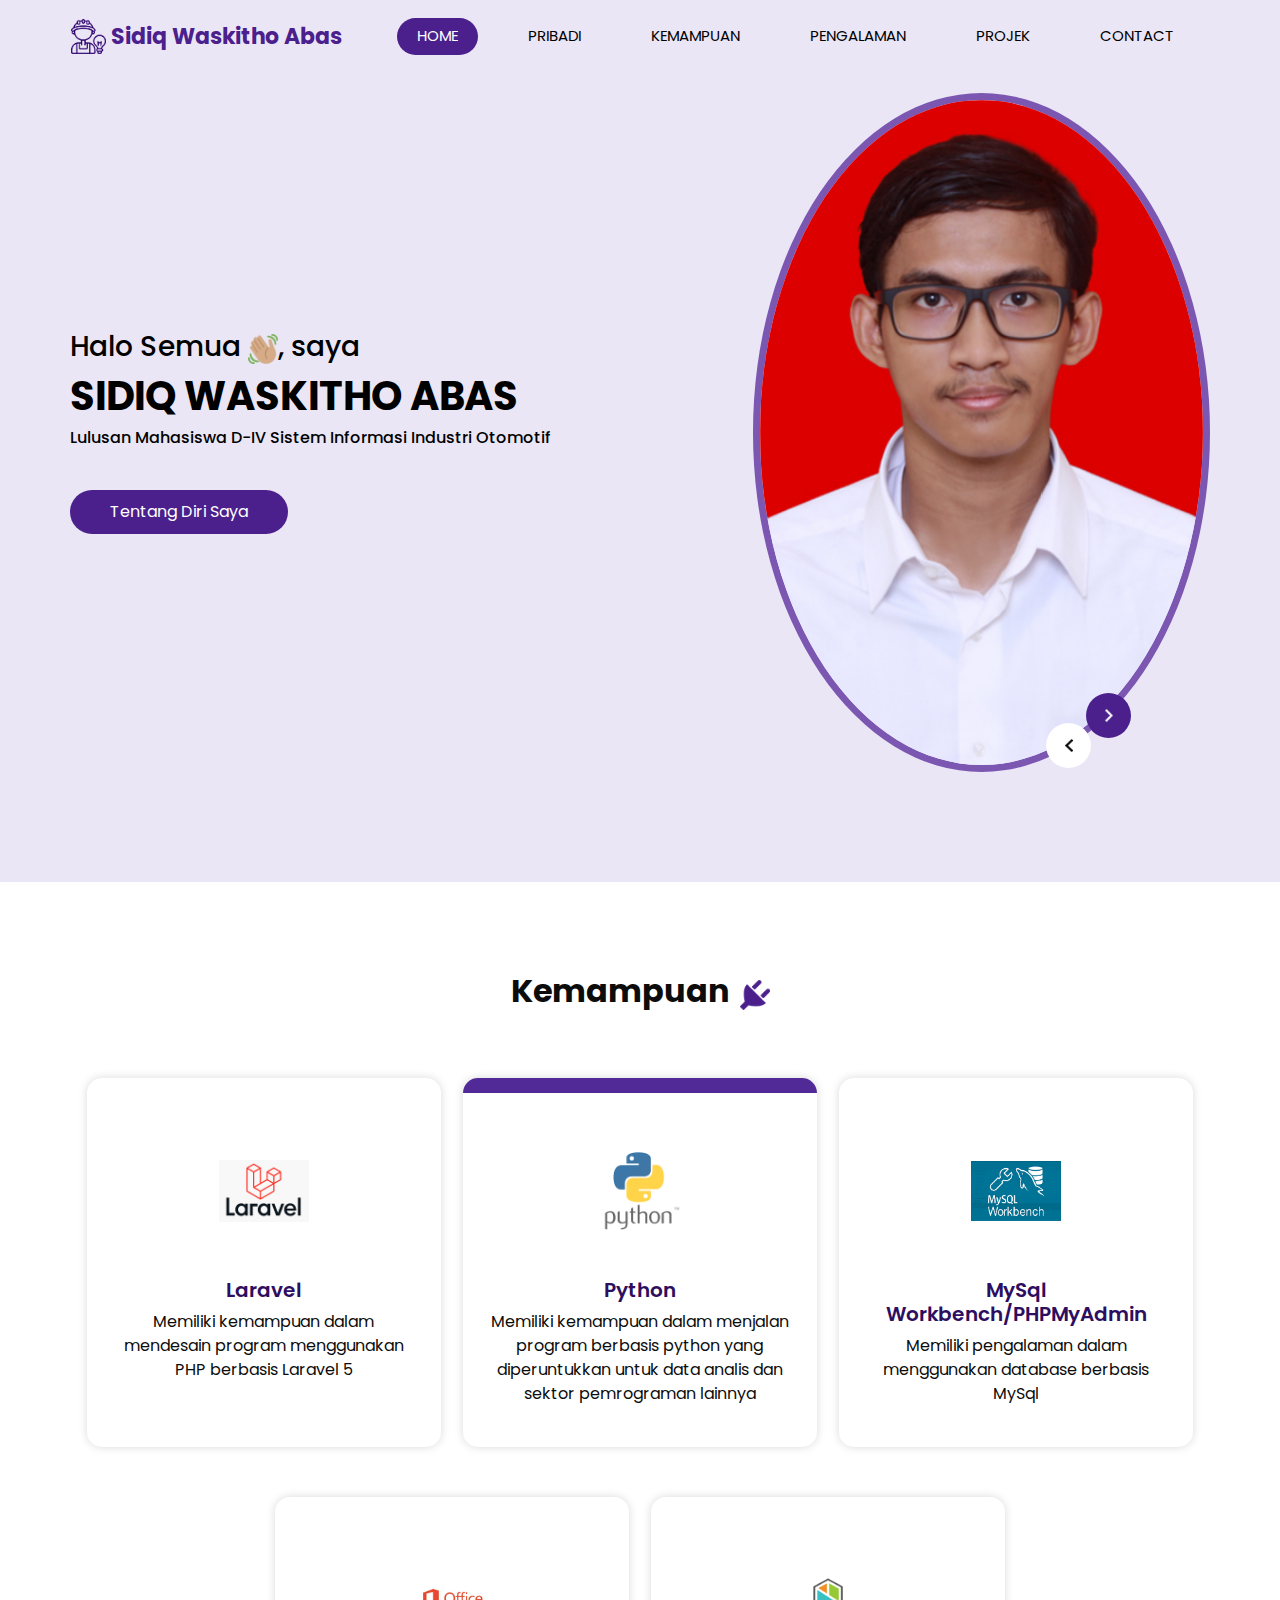
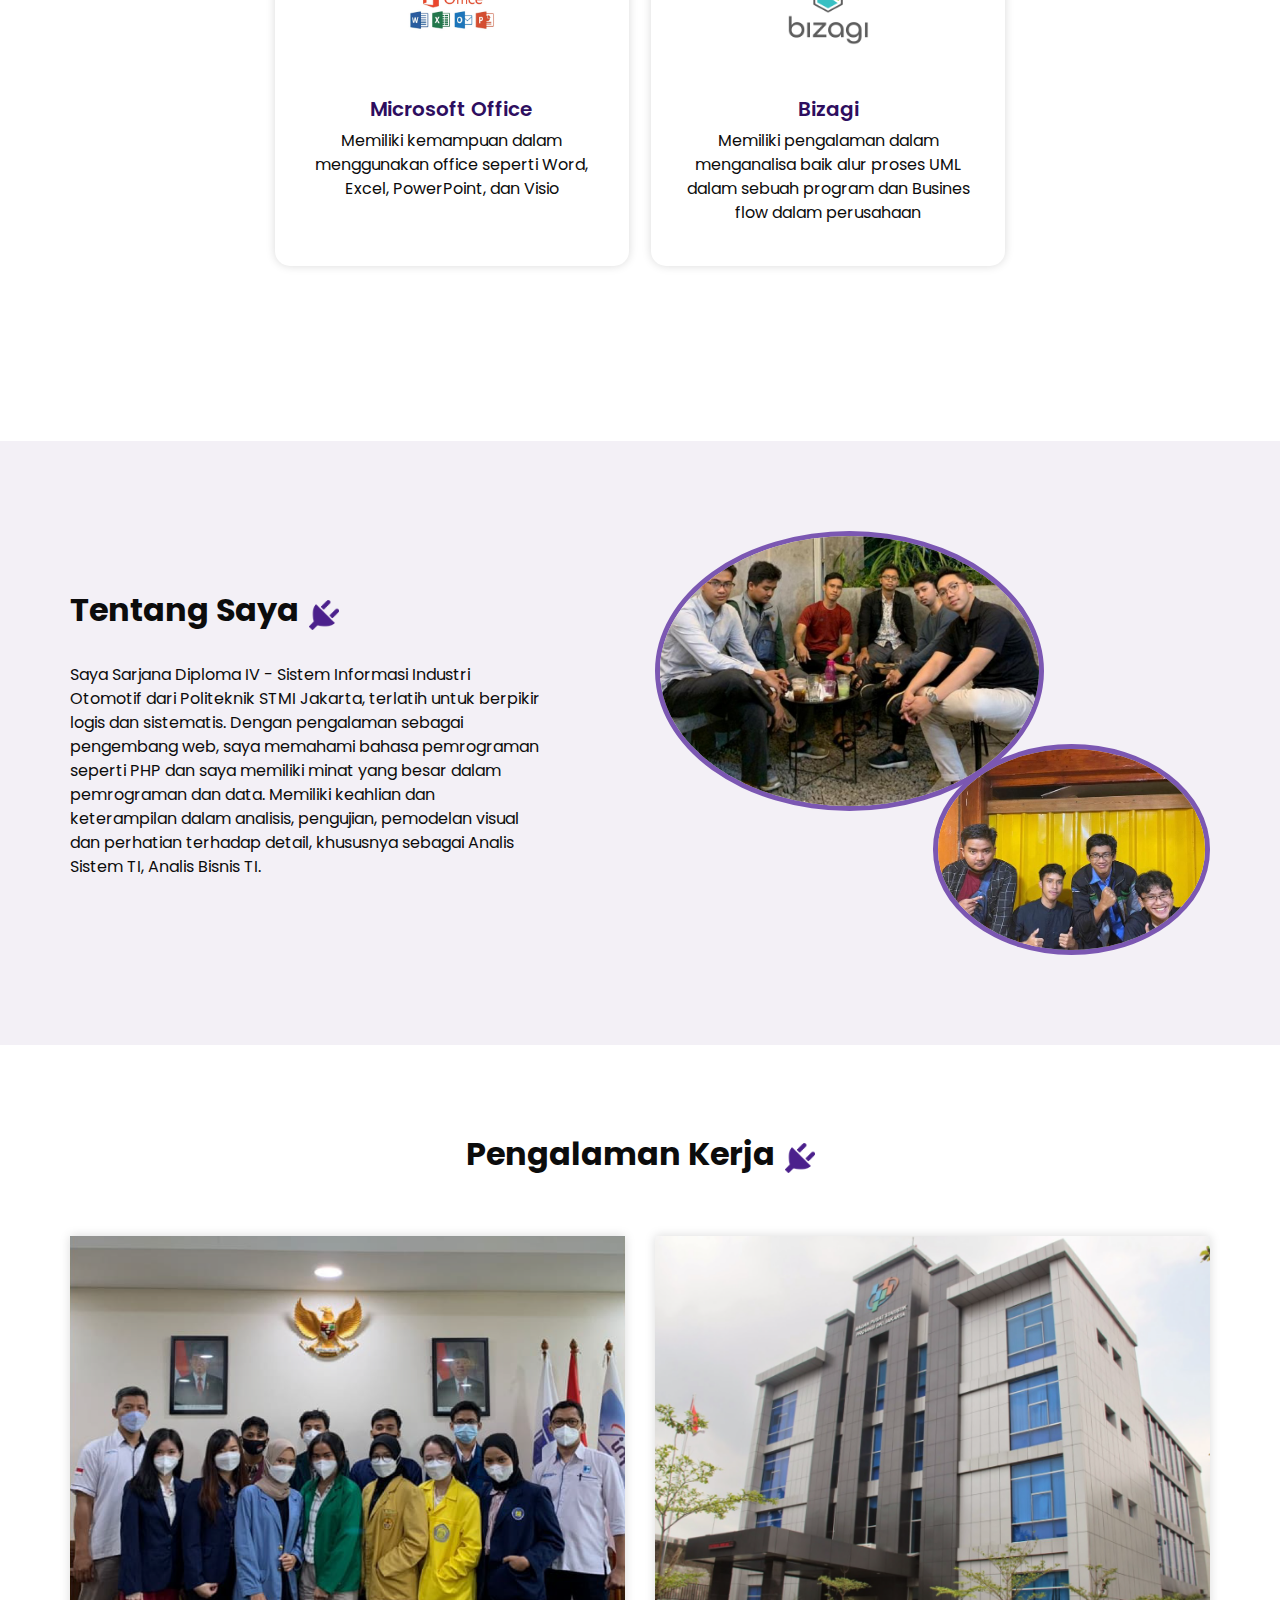
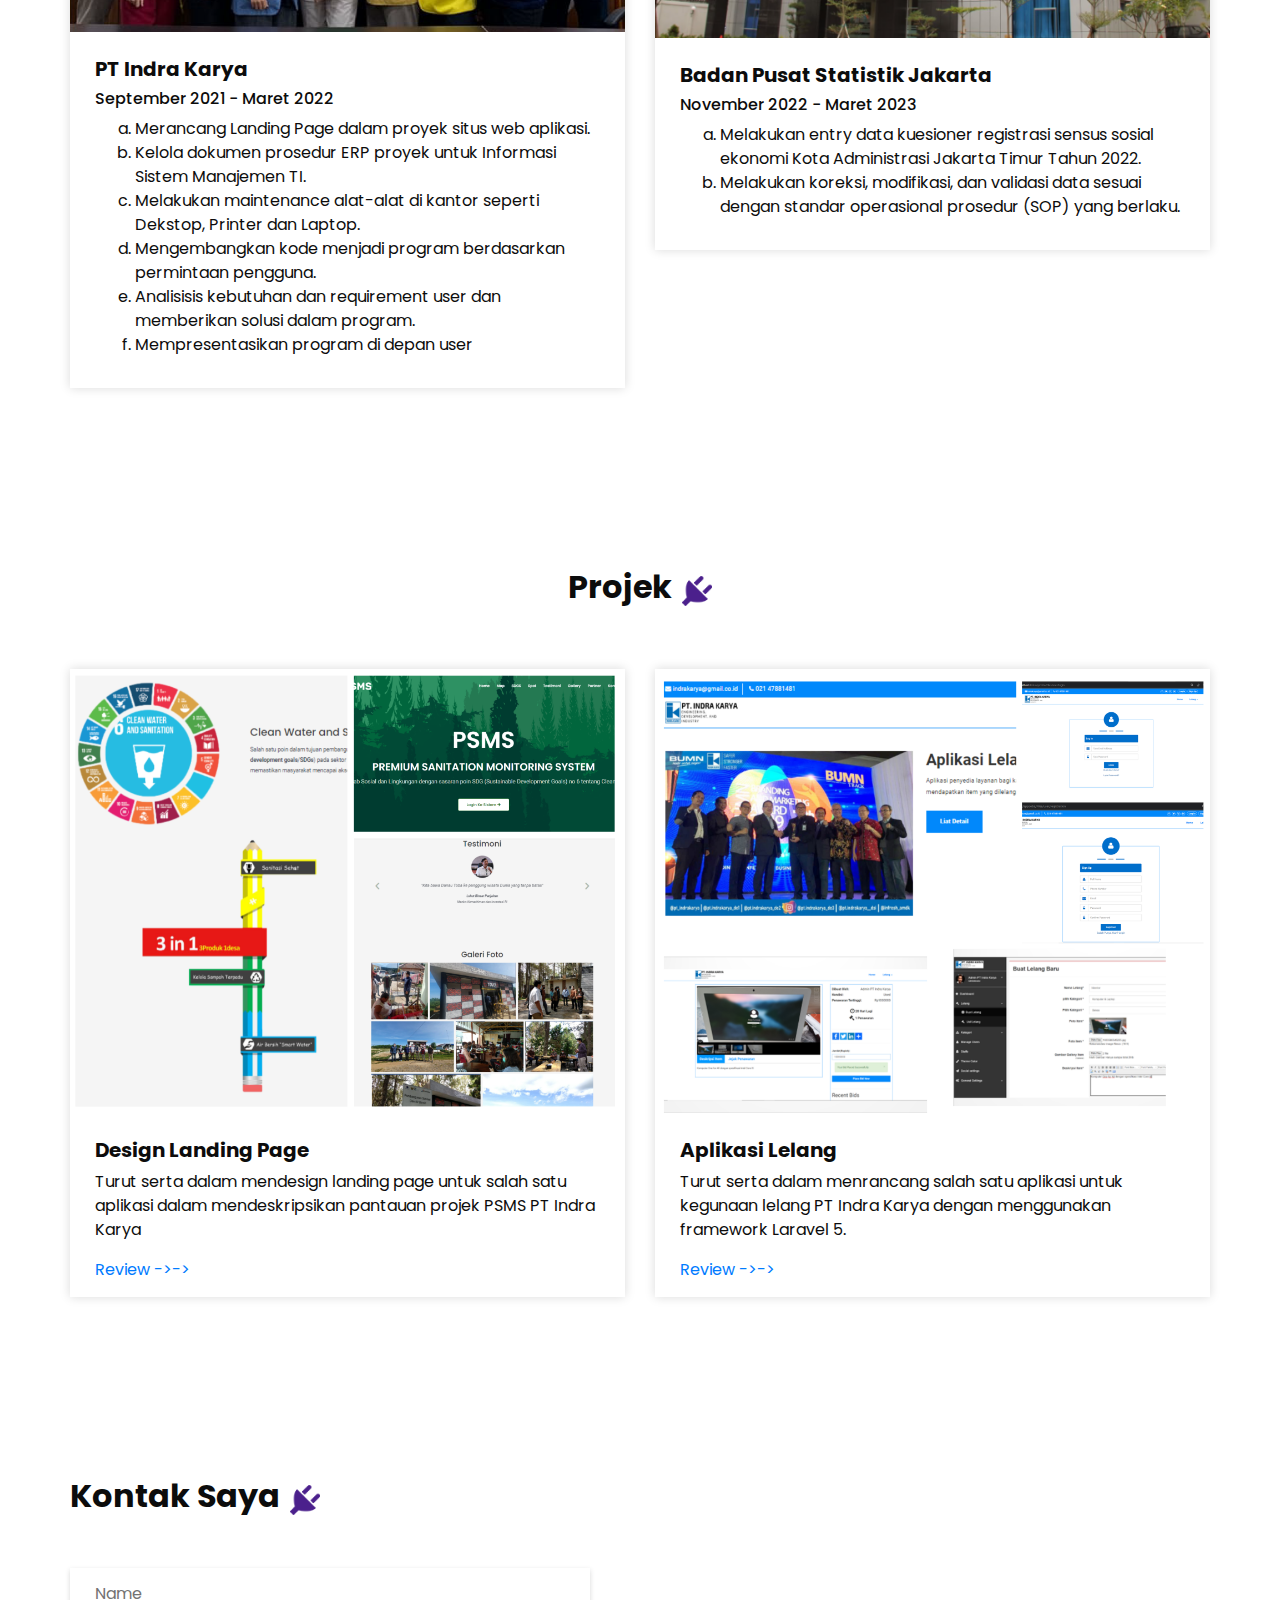
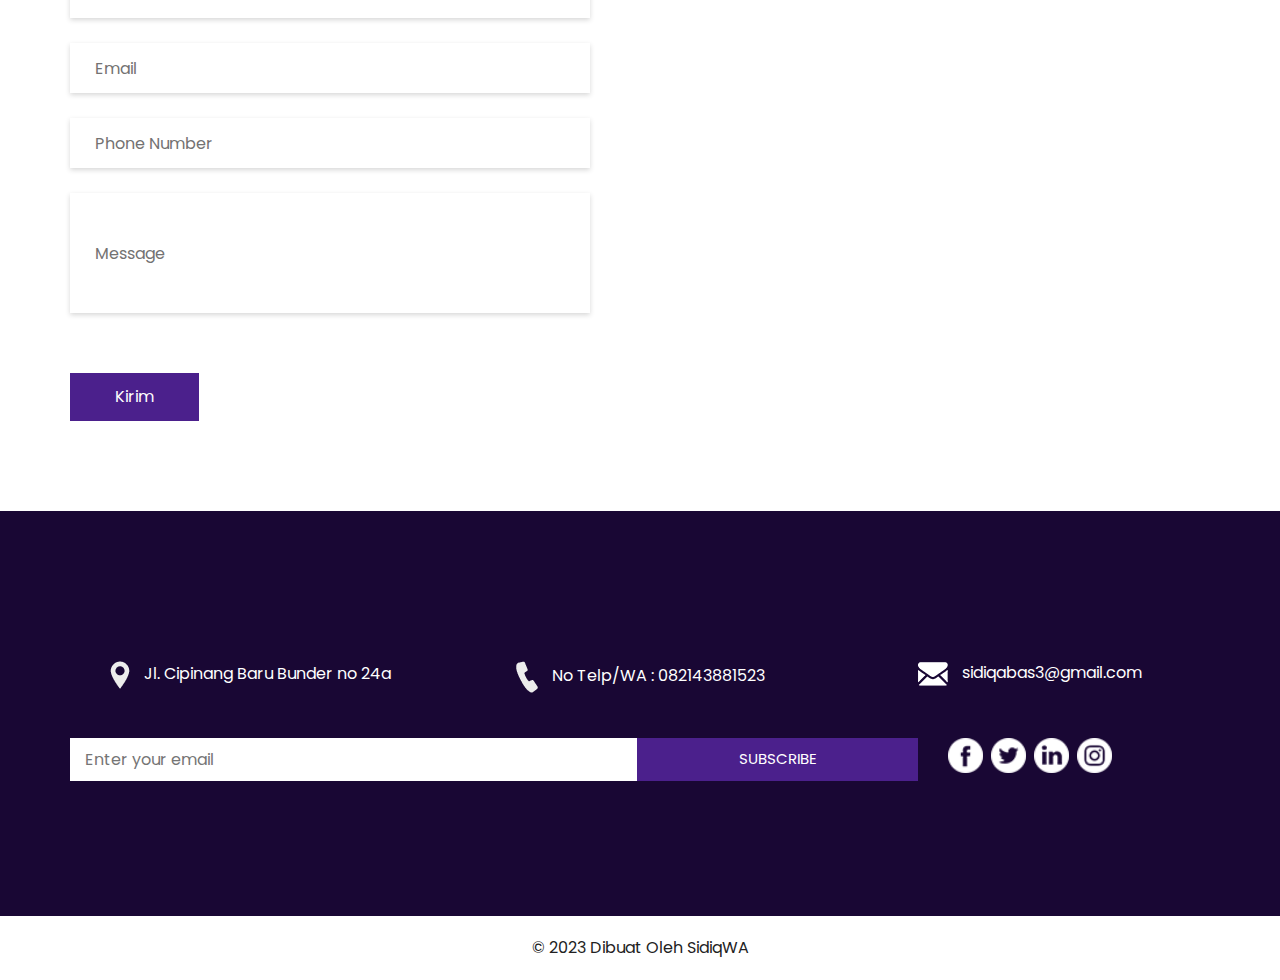
<file: index.html>
<!DOCTYPE html>
<html>

<head>
  <!-- Basic -->
  <meta charset="utf-8" />
  <meta http-equiv="X-UA-Compatible" content="IE=edge" />
  <!-- Mobile Metas -->
  <meta name="viewport" content="width=device-width, initial-scale=1, shrink-to-fit=no" />
  <!-- Site Metas -->
  <meta name="keywords" content="" />
  <meta name="description" content="" />
  <meta name="author" content="" />

  <title>Sidiq Waskitho Abas</title>

  <!-- slider stylesheet -->
  <link rel="stylesheet" type="text/css" href="https://cdnjs.cloudflare.com/ajax/libs/OwlCarousel2/2.1.3/assets/owl.carousel.min.css" />

  <!-- bootstrap core css -->
  <link rel="stylesheet" type="text/css" href="css/bootstrap.css" />

  <!-- fonts style -->
  <link href="https://fonts.googleapis.com/css?family=Poppins:400,600,700&display=swap" rel="stylesheet">
  <!-- Custom styles for this template -->
  <link href="css/style.css" rel="stylesheet" />
  <!-- responsive style -->
  <link href="css/responsive.css" rel="stylesheet" />
</head>

<body>

  <div class="hero_area">
    <!-- header section strats -->
    <header class="header_section">
      <div class="container">
        <nav class="navbar navbar-expand-lg custom_nav-container ">
          <a class="navbar-brand" href="index.html">
            <img src="images/logo.png" alt="">
            <span>
              Sidiq Waskitho Abas
            </span>
          </a>
          <button class="navbar-toggler" type="button" data-toggle="collapse" data-target="#navbarSupportedContent" aria-controls="navbarSupportedContent" aria-expanded="false" aria-label="Toggle navigation">
            <span class="s-1"> </span>
            <span class="s-2"> </span>
            <span class="s-3"> </span>
          </button>

          <div class="collapse navbar-collapse" id="navbarSupportedContent">
            <div class="d-flex ml-auto flex-column flex-lg-row align-items-center">
              <ul class="navbar-nav  ">
                <li class="nav-item active">
                  <a class="nav-link" href="index.html">Home <span class="sr-only">(current)</span></a>
                </li>
                <li class="nav-item">
                  <a class="nav-link" href="about.html"> Pribadi</a>
                </li>
                <li class="nav-item">
                  <a class="nav-link" href="service.html"> Kemampuan</a>
                </li>
                <li class="nav-item">
                  <a class="nav-link" href="xp.html"> Pengalaman</a>
                </li>
                <li class="nav-item">
                  <a class="nav-link" href="blog.html"> Projek</a>
                </li>
                <li class="nav-item">
                  <a class="nav-link" href="contact.html"> Contact</a>
                </li>
              </ul>
            </div>
          </div>
        </nav>
      </div>
    </header>
    <!-- end header section -->
    <!-- slider section -->
    <section class=" slider_section ">
      <div class="container">
        <div class="row">
          <div class="col-md-6 ">
            <div class="detail_box">
              <h3>
                Halo Semua <img src="images/pngegg.png" width="30" height="30">, saya
              </h3>
              <h1>
                Sidiq Waskitho Abas
              </h1>
              <h6>
                Lulusan Mahasiswa D-IV Sistem Informasi Industri Otomotif
              </h6>
              <a href="about.html" class="">
                Tentang Diri Saya
            </div>
          </div>
          <div class="col-lg-5 col-md-6 offset-lg-1">
            <div class="img_content">
              <div class="img_container">
                <div id="carouselExampleControls" class="carousel slide" data-ride="carousel">
                  <div class="carousel-inner">
                    <div class="carousel-item active">
                      <div class="img-box">
                        <img src="images/46.jpg" alt="">
                      </div>
                    </div>
                    <div class="carousel-item">
                      <div class="img-box">
                        <img src="images/foto-lagi.jpg" alt="">
                      </div>
                    </div>
                    <div class="carousel-item">
                      <div class="img-box">
                        <img src="images/1693246087121.jpg" alt="">
                      </div>
                    </div>
                  </div>
                </div>
              </div>
              <a class="carousel-control-prev" href="#carouselExampleControls" role="button" data-slide="prev">
                <span class="sr-only">Previous</span>
              </a>
              <a class="carousel-control-next" href="#carouselExampleControls" role="button" data-slide="next">
                <span class="sr-only">Next</span>
              </a>
            </div>

          </div>
        </div>
      </div>
    </section>
    <!-- end slider section -->
  </div>


  <!-- service section -->
  <section class="service_section layout_padding">
    <div class="container">
      <div class="heading_container">
        <h2>
          Kemampuan
        </h2>
        <img src="images/plug.png" alt="">
      </div>

      <div class="service_container">
        <div class="box">
          <div class="img-box">
            <img src="images/Laravel.png" class="img1" alt="">
          </div>
          <div class="detail-box">
            <h5>
              Laravel
            </h5>
            <p>
              Memiliki kemampuan dalam mendesain program menggunakan PHP berbasis
              Laravel 5
            </p>
          </div>
        </div>
        <div class="box active">
          <div class="img-box">
            <img src="images/Python.png" class="img1" alt="">
          </div>
          <div class="detail-box">
            <h5>
              Python
            </h5>
            <p>
              Memiliki kemampuan dalam menjalan program berbasis python yang diperuntukkan untuk data analis dan sektor pemrograman lainnya
            </p>
          </div>
        </div>
        <div class="box">
          <div class="img-box">
            <img src="images/MySql Workbenc.png" class="img1" alt="">
          </div>
          <div class="detail-box">
            <h5>
              MySql Workbench/PHPMyAdmin
            </h5>
            <p>
              Memiliki pengalaman dalam menggunakan database berbasis MySql
            </p>
          </div>
        </div>
        <div class="box ">
          <div class="img-box">
            <img src="images/MS Office.png" class="img1" alt="">
          </div>
          <div class="detail-box">
            <h5>
              Microsoft Office
            </h5>
            <p>
              Memiliki kemampuan dalam menggunakan office seperti Word, Excel, PowerPoint, dan Visio
            </p>
          </div>
        </div>
        <div class="box">
          <div class="img-box">
            <img src="images/Screenshot_12.png" class="img1" alt="">
          </div>
          <div class="detail-box">
            <h5>
              Bizagi
            </h5>
            <p>
              Memiliki pengalaman dalam menganalisa baik alur proses UML dalam sebuah program dan Busines flow dalam perusahaan
            </p>
          </div>
        </div>
      </div>
      <div class="btn-box">
      </div>
    </div>
  </section>
  <!-- end service section -->

  <!-- about section -->
  <section class="about_section layout_padding">
    <div class="container">
      <div class="row">
        <div class="col-md-6">
          <div class="detail-box">
            <div class="heading_container">
              <h2>
                Tentang Saya
              </h2>
              <img src="images/plug.png" alt="">
            </div>
            <p>
              Saya Sarjana Diploma IV - Sistem Informasi Industri Otomotif dari Politeknik STMI Jakarta, terlatih untuk berpikir
              logis dan sistematis. Dengan pengalaman sebagai pengembang web, saya memahami bahasa pemrograman
              seperti PHP dan saya memiliki minat yang besar dalam pemrograman dan data. Memiliki keahlian dan
              keterampilan dalam analisis, pengujian, pemodelan visual dan perhatian terhadap detail, khususnya sebagai
              Analis Sistem TI, Analis Bisnis TI.
            </p>
          </div>
        </div>
        <div class="col-md-6">
          <div class="img_container">
            <div class="img-box b1">
              <img src="images/Screenshot_2023-08-29-01-05-44-326_com.whatsapp.jpg" alt="" />
            </div>
            <div class="img-box b2">
              <img src="images/1693246168026.jpg" alt="" />
            </div>
          </div>
        </div>
      </div>
    </div>
  </section>

  <!-- end about section -->

  <!-- xp section -->

  <section class="xp_section layout_padding">
    <div class="container">
      <div class="heading_container">
        <h2>
          Pengalaman Kerja
        </h2>
        <img src="images/plug.png" alt="">
      </div>
      <div class="row">
        <div class="col-md-6">
          <div class="box">
            <div class="img-box">
              <img src="images/indrakarya.png" alt="">
            </div>
            <div class="detail-box">
              <h5>
                PT Indra Karya
              </h5>
              <h6>September 2021 - Maret 2022</h6>
              <ol type='a'>
                <li>Merancang Landing Page dalam proyek situs web aplikasi.</li>
                <li>Kelola dokumen prosedur ERP proyek untuk Informasi Sistem Manajemen TI.</li>
                <li>Melakukan maintenance alat-alat di kantor seperti Dekstop, Printer dan Laptop.</li>
                <li>Mengembangkan kode menjadi program berdasarkan permintaan pengguna.</li>
                <li>Analisisis kebutuhan dan requirement user dan memberikan solusi dalam program.</li>
                <li>Mempresentasikan program di depan user</li>
              </ol>
            </div>
          </div>
        </div>
        <div class="col-md-6">
          <div class="box">
            <div class="img-box">
              <img src="images/bpssenen.png" alt="">
            </div>
            <div class="detail-box">
              <h5>
                Badan Pusat Statistik Jakarta
              </h5>
              <h6>November 2022 - Maret 2023</h6>
              <ol type='a'>
                <li>Melakukan entry data kuesioner registrasi sensus sosial ekonomi Kota Administrasi Jakarta Timur Tahun 2022.</li>
                <li>Melakukan koreksi, modifikasi, dan validasi data sesuai dengan standar operasional prosedur (SOP) yang berlaku.</li>
              </ol>
            </div>
          </div>
        </div>
      </div>
    </div>
  </section>

  <!-- end xp section -->

  <!-- blog section -->

  <section class="blog_section layout_padding">
    <div class="container">
      <div class="heading_container">
        <h2>
          Projek
        </h2>
        <img src="images/plug.png" alt="">
      </div>
      <div class="row">
        <div class="col-md-6">
          <div class="box">
            <div class="img-box">
              <img src="images/proj1.png" alt="">
            </div>
            <div class="detail-box">
              <h5>
                Design Landing Page
              </h5>
              <p>
                Turut serta dalam mendesign landing page untuk salah satu aplikasi dalam mendeskripsikan pantauan projek PSMS PT Indra Karya
              </p>
              <div class="btn-box">
                <a href="https://psms.indrakarya.co.id/">
                  Review ->->
                </a>
              </div>
            </div>
          </div>
        </div>
        <div class="col-md-6">
          <div class="box">
            <div class="img-box">
              <img src="images/proj2.png" alt="">
            </div>
            <div class="detail-box">
              <h5>
                Aplikasi Lelang
              </h5>
              <p>
                Turut serta dalam menrancang salah satu aplikasi untuk kegunaan lelang PT Indra Karya dengan menggunakan framework Laravel 5.
              </p>
              <a href="https://drive.google.com/drive/folders/1-Th_aDN9pkB2UEDTaaxcaBeW5XatlTby?usp=sharing">
                Review ->->
              </a>
            </div>
          </div>
        </div>
      </div>
    </div>
  </section>

  <!-- end blog section -->



  <!-- contact section -->

  <section class="contact_section layout_padding">
    <div class="container ">
      <div class="heading_container">
        <h2>
          Kontak Saya
        </h2>
        <img src="images/plug.png" alt="">
      </div>
    </div>
    <div class="container">
      <div class="row">
        <div class="col-md-6">
          <form action="https://formsubmit.co/sidiqabas3@gmail.com" method="post">
            <div>
              <input type="text" placeholder="Name" name="name" required/>
            </div>
            <div>
              <input type="email" placeholder="Email" name="email" id="emailInfo" required/>
            </div>
            <div>
              <input type="text" placeholder="Phone Number" name="phone" required/>
            </div>
            <div>
              <input type="text" class="message-box" placeholder="Message" name="comments, questions" row="3" />
            </div>
            <div class="d-flex ">
              <button type="submit">
                Kirim
              </button>
            </div>
          </form>
        </div>
        <div class="col-md-6">
          <div class="map_container">
            <div class="map-responsive">
              <iframe src="https://www.google.com/maps/embed?pb=!1m24!1m12!1m3!1d3966.4530174237507!2d106.88348252557984!3d-6.203816593783958!2m3!1f0!2f0!3f0!3m2!1i1024!2i768!4f13.1!4m9!3e0!4m3!3m2!1d-6.2037792!2d106.88607839999999!4m3!3m2!1d-6.2037792!2d106.88609989999999!5e0!3m2!1sen!2sid!4v1693244196303!5m2!1sen!2sid" width="600" height="300" frameborder="0" style="border:0; width: 100%; height:100%" allowfullscreen></iframe>
            </div>
          </div>
        </div>
      </div>
    </div>
  </section>

  <!-- end contact section -->


  <!-- info section -->

  <section class="info_section layout_padding">
    <div class="container">
      <div class="info_contact">
        <div class="row">
          <div class="col-md-4">
            <a href="">
              <img src="images/location-white.png" alt="">
              <span>
                Jl. Cipinang Baru Bunder no 24a
              </span>
            </a>
          </div>
          <div class="col-md-4">
            <a href="">
              <img src="images/telephone-white.png" alt="">
              <span>
                No Telp/WA : 082143881523
              </span>
            </a>
          </div>
          <div class="col-md-4">
            <a href="">
              <img src="images/envelope-white.png" alt="">
              <span>
                sidiqabas3@gmail.com
              </span>
            </a>
          </div>
        </div>
      </div>
      <div class="row">
        <div class="col-md-8 col-lg-9">
          <div class="info_form">
            <form action="">
              <input type="text" placeholder="Enter your email">
              <button>
                subscribe
              </button>
            </form>
          </div>
        </div>
        <div class="col-md-4 col-lg-3">
          <div class="info_social">
            <div>
              <a href="https://web.facebook.com/sidiqabas.sidiqabas">
                <img src="images/fb.png" alt="">
              </a>
            </div>
            <div>
              <a href="https://twitter.com/sidiqwa">
                <img src="images/twitter.png" alt="">
              </a>
            </div>
            <div>
              <a href="https://www.linkedin.com/in/sidiq-waskitho-abas-36477a172">
                <img src="images/linkedin.png" alt="">
              </a>
            </div>
            <div>
              <a href="https://www.instagram.com/ibassiwa/">
                <img src="images/instagram.png" alt="">
              </a>
            </div>
          </div>
        </div>
      </div>

    </div>
  </section>

  <!-- end info section -->

  <!-- footer section -->
  <footer class="container-fluid footer_section">
    <div class="container">
      <div class="row">
        <div class="col-lg-7 col-md-9 mx-auto">
          <p>
            &copy; 2023 Dibuat Oleh SidiqWA
          </p>
        </div>
      </div>
    </div>
  </footer>
  <!-- footer section -->


  <script src="js/jquery-3.4.1.min.js"></script>
  <script src="js/bootstrap.js"></script>

</body>

</html>
</file>
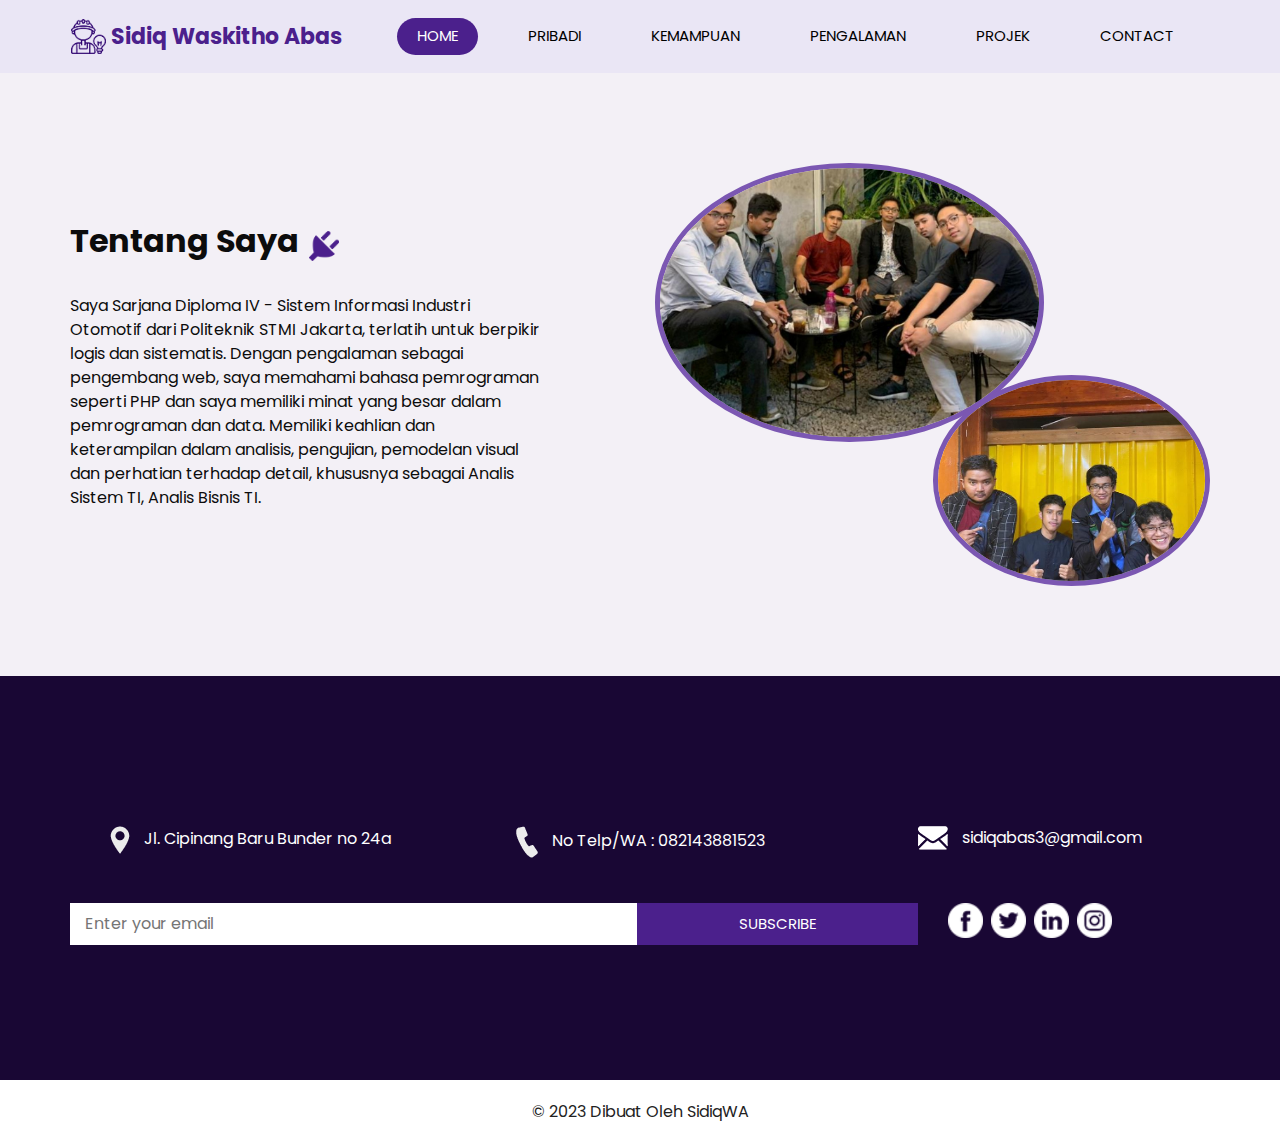
<file: about.html>
<!DOCTYPE html>
<html>

<head>
  <!-- Basic -->
  <meta charset="utf-8" />
  <meta http-equiv="X-UA-Compatible" content="IE=edge" />
  <!-- Mobile Metas -->
  <meta name="viewport" content="width=device-width, initial-scale=1, shrink-to-fit=no" />
  <!-- Site Metas -->
  <meta name="keywords" content="" />
  <meta name="description" content="" />
  <meta name="author" content="" />

  <title>Sidiq Waskitho Abas</title>

  <!-- slider stylesheet -->
  <link rel="stylesheet" type="text/css" href="https://cdnjs.cloudflare.com/ajax/libs/OwlCarousel2/2.1.3/assets/owl.carousel.min.css" />

  <!-- bootstrap core css -->
  <link rel="stylesheet" type="text/css" href="css/bootstrap.css" />

  <!-- fonts style -->
  <link href="https://fonts.googleapis.com/css?family=Poppins:400,600,700&display=swap" rel="stylesheet">
  <!-- Custom styles for this template -->
  <link href="css/style.css" rel="stylesheet" />
  <!-- responsive style -->
  <link href="css/responsive.css" rel="stylesheet" />
</head>

<body class="sub_page">

  <div class="hero_area">
    <!-- header section strats -->
    <header class="header_section">
      <div class="container">
        <nav class="navbar navbar-expand-lg custom_nav-container ">
          <a class="navbar-brand" href="index.html">
            <img src="images/logo.png" alt="">
            <span>
              Sidiq Waskitho Abas
            </span>
          </a>
          <button class="navbar-toggler" type="button" data-toggle="collapse" data-target="#navbarSupportedContent" aria-controls="navbarSupportedContent" aria-expanded="false" aria-label="Toggle navigation">
            <span class="s-1"> </span>
            <span class="s-2"> </span>
            <span class="s-3"> </span>
          </button>

          <div class="collapse navbar-collapse" id="navbarSupportedContent">
            <div class="d-flex ml-auto flex-column flex-lg-row align-items-center">
              <ul class="navbar-nav  ">
                <li class="nav-item active">
                  <a class="nav-link" href="index.html">Home <span class="sr-only">(current)</span></a>
                </li>
                <li class="nav-item">
                  <a class="nav-link" href="about.html"> Pribadi</a>
                </li>
                <li class="nav-item">
                  <a class="nav-link" href="service.html"> Kemampuan</a>
                </li>
                <li class="nav-item">
                  <a class="nav-link" href="xp.html"> Pengalaman</a>
                </li>
                <li class="nav-item">
                  <a class="nav-link" href="blog.html"> Projek</a>
                </li>
                <li class="nav-item">
                  <a class="nav-link" href="contact.html"> Contact</a>
                </li>
              </ul>
            </div>
          </div>
        </nav>
      </div>
    </header>
    <!-- end header section -->
  </div>



  <!-- about section -->
  <section class="about_section layout_padding">
    <div class="container">
      <div class="row">
        <div class="col-md-6">
          <div class="detail-box">
            <div class="heading_container">
              <h2>
                Tentang Saya
              </h2>
              <img src="images/plug.png" alt="">
            </div>
            <p>
              Saya Sarjana Diploma IV - Sistem Informasi Industri Otomotif dari Politeknik STMI Jakarta, terlatih untuk berpikir
              logis dan sistematis. Dengan pengalaman sebagai pengembang web, saya memahami bahasa pemrograman
              seperti PHP dan saya memiliki minat yang besar dalam pemrograman dan data. Memiliki keahlian dan
              keterampilan dalam analisis, pengujian, pemodelan visual dan perhatian terhadap detail, khususnya sebagai
              Analis Sistem TI, Analis Bisnis TI.
            </p>
          </div>
        </div>
        <div class="col-md-6">
          <div class="img_container">
            <div class="img-box b1">
              <img src="images/Screenshot_2023-08-29-01-05-44-326_com.whatsapp.jpg" alt="" />
            </div>
            <div class="img-box b2">
              <img src="images/1693246168026.jpg" alt="" />
            </div>
          </div>

        </div>

      </div>
    </div>
  </section>

  <!-- end about section -->

  <!-- info section -->

  <section class="info_section layout_padding">
    <div class="container">
      <div class="info_contact">
        <div class="row">
          <div class="col-md-4">
            <a href="">
              <img src="images/location-white.png" alt="">
              <span>
                Jl. Cipinang Baru Bunder no 24a
              </span>
            </a>
          </div>
          <div class="col-md-4">
            <a href="">
              <img src="images/telephone-white.png" alt="">
              <span>
                No Telp/WA : 082143881523
              </span>
            </a>
          </div>
          <div class="col-md-4">
            <a href="">
              <img src="images/envelope-white.png" alt="">
              <span>
                sidiqabas3@gmail.com
              </span>
            </a>
          </div>
        </div>
      </div>
      <div class="row">
        <div class="col-md-8 col-lg-9">
          <div class="info_form">
            <form action="">
              <input type="text" placeholder="Enter your email">
              <button>
                subscribe
              </button>
            </form>
          </div>
        </div>
        <div class="col-md-4 col-lg-3">
          <div class="info_social">
            <div>
              <a href="https://web.facebook.com/sidiqabas.sidiqabas">
                <img src="images/fb.png" alt="">
              </a>
            </div>
            <div>
              <a href="https://twitter.com/sidiqwa">
                <img src="images/twitter.png" alt="">
              </a>
            </div>
            <div>
              <a href="https://www.linkedin.com/in/sidiq-waskitho-abas-36477a172">
                <img src="images/linkedin.png" alt="">
              </a>
            </div>
            <div>
              <a href="https://www.instagram.com/ibassiwa/">
                <img src="images/instagram.png" alt="">
              </a>
            </div>
          </div>
        </div>
      </div>

    </div>
  </section>

  <!-- end info section -->

  <!-- footer section -->
  <!-- footer section -->
  <footer class="container-fluid footer_section">
    <div class="container">
      <div class="row">
        <div class="col-lg-7 col-md-9 mx-auto">
          <p>
            &copy; 2023 Dibuat Oleh SidiqWA
          </p>
        </div>
      </div>
    </div>
  </footer>
  <!-- footer section -->


  <script src="js/jquery-3.4.1.min.js"></script>
  <script src="js/bootstrap.js"></script>

</body>

</html>
</file>
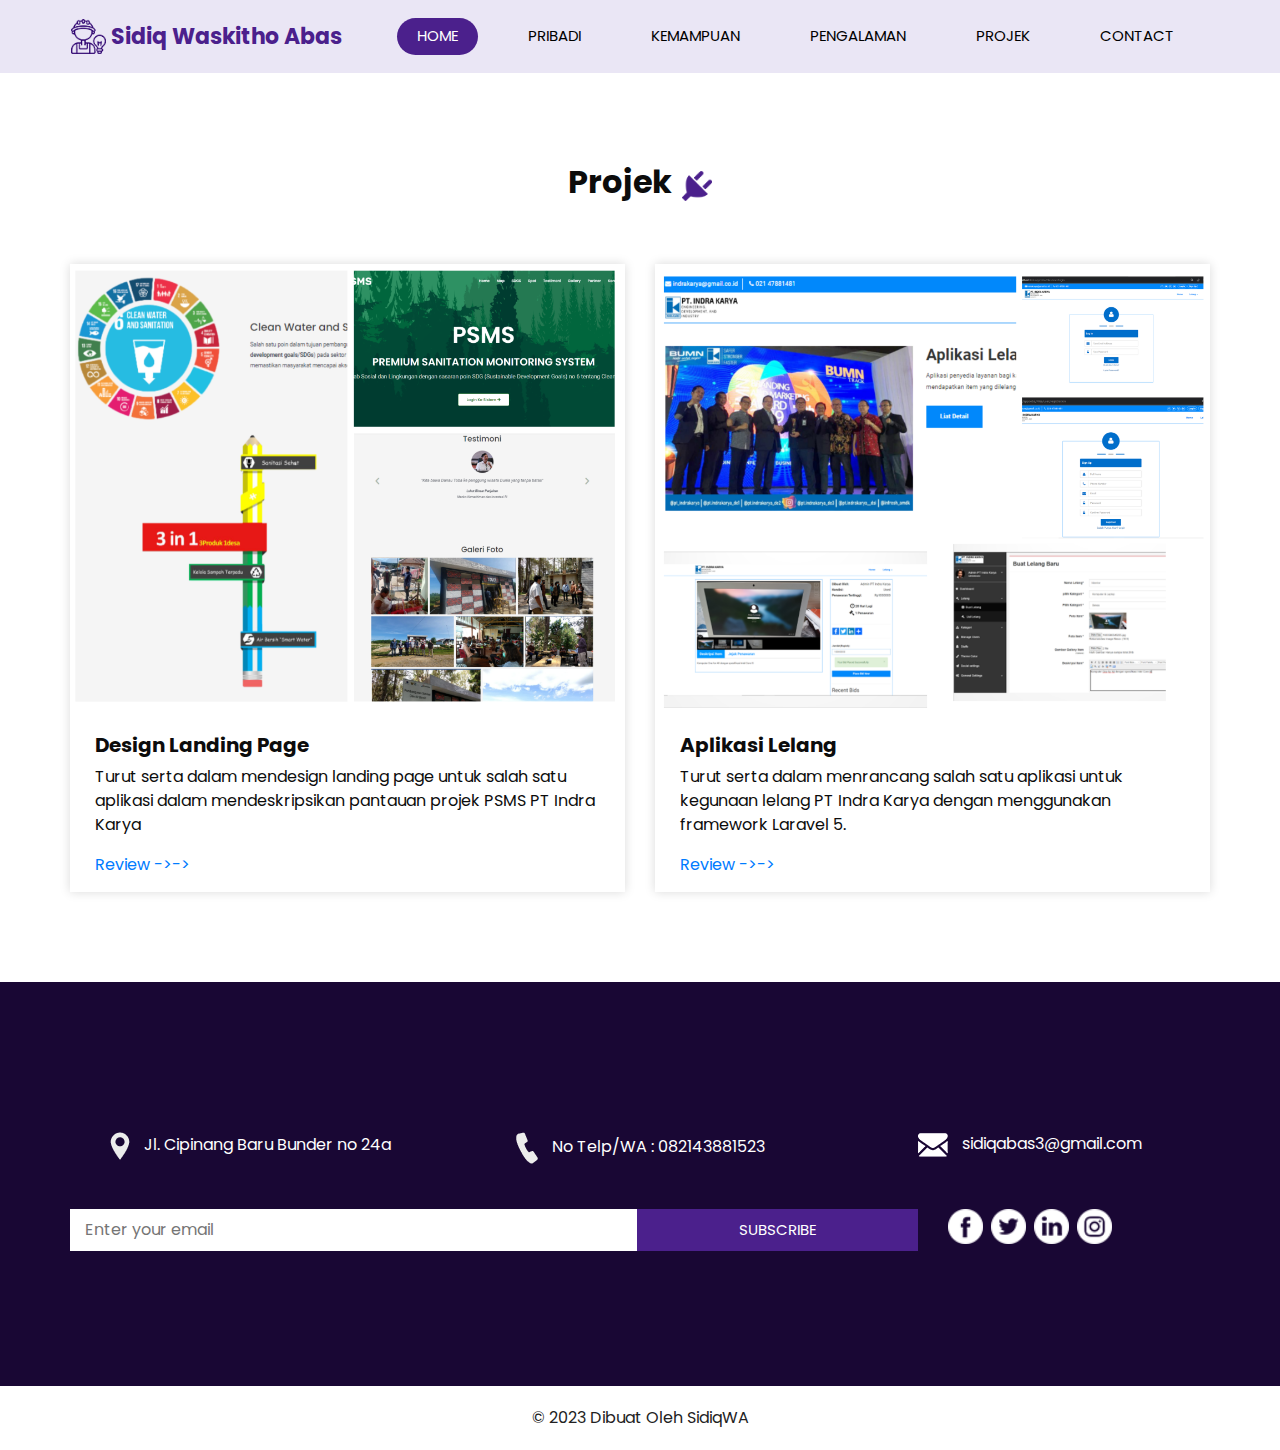
<file: blog.html>
<!DOCTYPE html>
<html>

<head>
  <!-- Basic -->
  <meta charset="utf-8" />
  <meta http-equiv="X-UA-Compatible" content="IE=edge" />
  <!-- Mobile Metas -->
  <meta name="viewport" content="width=device-width, initial-scale=1, shrink-to-fit=no" />
  <!-- Site Metas -->
  <meta name="keywords" content="" />
  <meta name="description" content="" />
  <meta name="author" content="" />

  <title>Sidiq Waskitho Abas</title>

  <!-- slider stylesheet -->
  <link rel="stylesheet" type="text/css" href="https://cdnjs.cloudflare.com/ajax/libs/OwlCarousel2/2.1.3/assets/owl.carousel.min.css" />

  <!-- bootstrap core css -->
  <link rel="stylesheet" type="text/css" href="css/bootstrap.css" />

  <!-- fonts style -->
  <link href="https://fonts.googleapis.com/css?family=Poppins:400,600,700&display=swap" rel="stylesheet">
  <!-- Custom styles for this template -->
  <link href="css/style.css" rel="stylesheet" />
  <!-- responsive style -->
  <link href="css/responsive.css" rel="stylesheet" />
</head>

<body class="sub_page">

  <div class="hero_area">
    <!-- header section strats -->
    <header class="header_section">
      <div class="container">
        <nav class="navbar navbar-expand-lg custom_nav-container ">
          <a class="navbar-brand" href="index.html">
            <img src="images/logo.png" alt="">
            <span>
              Sidiq Waskitho Abas
            </span>
          </a>
          <button class="navbar-toggler" type="button" data-toggle="collapse" data-target="#navbarSupportedContent" aria-controls="navbarSupportedContent" aria-expanded="false" aria-label="Toggle navigation">
            <span class="s-1"> </span>
            <span class="s-2"> </span>
            <span class="s-3"> </span>
          </button>

          <div class="collapse navbar-collapse" id="navbarSupportedContent">
            <div class="d-flex ml-auto flex-column flex-lg-row align-items-center">
              <ul class="navbar-nav  ">
                <li class="nav-item active">
                  <a class="nav-link" href="index.html">Home <span class="sr-only">(current)</span></a>
                </li>
                <li class="nav-item">
                  <a class="nav-link" href="about.html"> Pribadi</a>
                </li>
                <li class="nav-item">
                  <a class="nav-link" href="service.html"> Kemampuan</a>
                </li>
                <li class="nav-item">
                  <a class="nav-link" href="xp.html"> Pengalaman</a>
                </li>
                <li class="nav-item">
                  <a class="nav-link" href="blog.html"> Projek</a>
                </li>
                <li class="nav-item">
                  <a class="nav-link" href="contact.html"> Contact</a>
                </li>
              </ul>
            </div>
          </div>
        </nav>
      </div>
    </header>
    <!-- end header section -->
  </div>




  <!-- blog section -->

  <section class="blog_section layout_padding">
    <div class="container">
      <div class="heading_container">
        <h2>
          Projek
        </h2>
        <img src="images/plug.png" alt="">
      </div>
      <div class="row">
        <div class="col-md-6">
          <div class="box">
            <div class="img-box">
              <img src="images/proj1.png" alt="">
            </div>
            <div class="detail-box">
              <h5>
                Design Landing Page
              </h5>
              <p>
                Turut serta dalam mendesign landing page untuk salah satu aplikasi dalam mendeskripsikan pantauan projek PSMS PT Indra Karya
              </p>
              <div class="btn-box">
                <a href="https://psms.indrakarya.co.id/">
                  Review ->->
                </a>
              </div>
            </div>
          </div>
        </div>
        <div class="col-md-6">
          <div class="box">
            <div class="img-box">
              <img src="images/proj2.png" alt="">
            </div>
            <div class="detail-box">
              <h5>
                Aplikasi Lelang
              </h5>
              <p>
                Turut serta dalam menrancang salah satu aplikasi untuk kegunaan lelang PT Indra Karya dengan menggunakan framework Laravel 5.
              </p>
              <a href="https://drive.google.com/drive/folders/1-Th_aDN9pkB2UEDTaaxcaBeW5XatlTby?usp=sharing">
                Review ->->
              </a>
            </div>
          </div>
        </div>
      </div>
    </div>
  </section>

  <!-- end blog section -->






  <!-- info section -->

  <section class="info_section layout_padding">
    <div class="container">
      <div class="info_contact">
        <div class="row">
          <div class="col-md-4">
            <a href="">
              <img src="images/location-white.png" alt="">
              <span>
                Jl. Cipinang Baru Bunder no 24a
              </span>
            </a>
          </div>
          <div class="col-md-4">
            <a href="">
              <img src="images/telephone-white.png" alt="">
              <span>
                No Telp/WA : 082143881523
              </span>
            </a>
          </div>
          <div class="col-md-4">
            <a href="">
              <img src="images/envelope-white.png" alt="">
              <span>
                sidiqabas3@gmail.com
              </span>
            </a>
          </div>
        </div>
      </div>
      <div class="row">
        <div class="col-md-8 col-lg-9">
          <div class="info_form">
            <form action="">
              <input type="text" placeholder="Enter your email">
              <button>
                subscribe
              </button>
            </form>
          </div>
        </div>
        <div class="col-md-4 col-lg-3">
          <div class="info_social">
            <div>
              <a href="https://web.facebook.com/sidiqabas.sidiqabas">
                <img src="images/fb.png" alt="">
              </a>
            </div>
            <div>
              <a href="https://twitter.com/sidiqwa">
                <img src="images/twitter.png" alt="">
              </a>
            </div>
            <div>
              <a href="https://www.linkedin.com/in/sidiq-waskitho-abas-36477a172">
                <img src="images/linkedin.png" alt="">
              </a>
            </div>
            <div>
              <a href="https://www.instagram.com/ibassiwa/">
                <img src="images/instagram.png" alt="">
              </a>
            </div>
          </div>
        </div>
      </div>

    </div>
  </section>

  <!-- end info section -->


  <!-- footer section -->
  <!-- footer section -->
  <footer class="container-fluid footer_section">
    <div class="container">
      <div class="row">
        <div class="col-lg-7 col-md-9 mx-auto">
          <p>
            &copy; 2023 Dibuat Oleh SidiqWA
          </p>
        </div>
      </div>
    </div>
  </footer>
  <!-- footer section -->


  <script src="js/jquery-3.4.1.min.js"></script>
  <script src="js/bootstrap.js"></script>

</body>

</html>
</file>
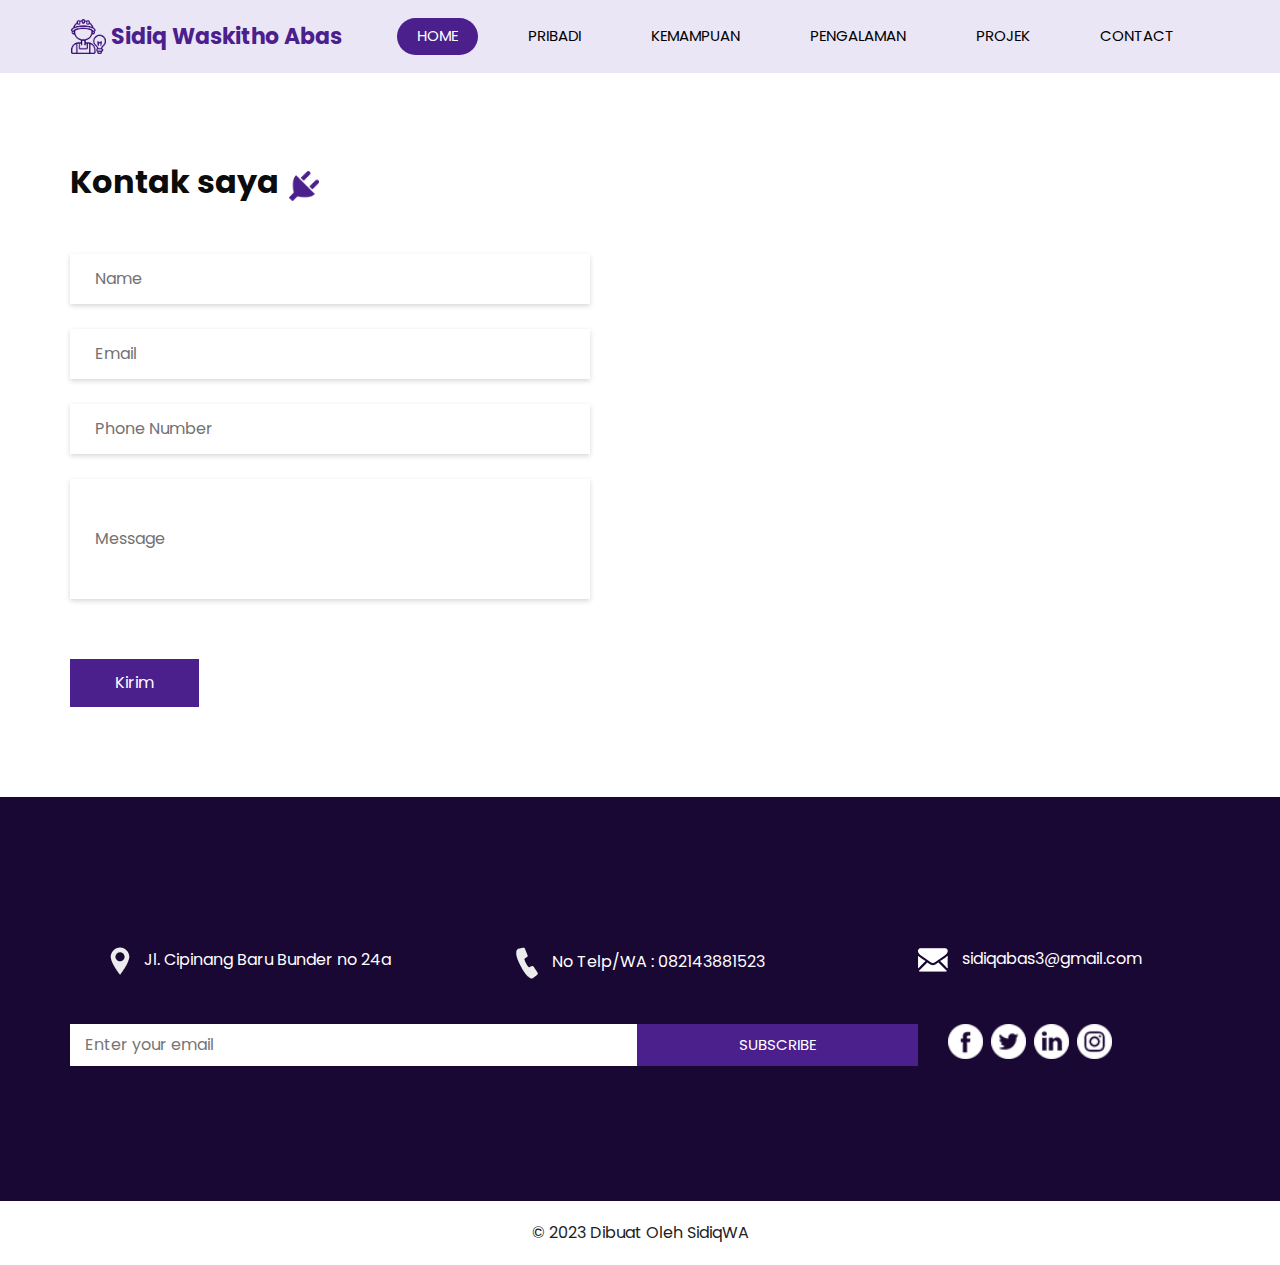
<file: contact.html>
<!DOCTYPE html>
<html>

<head>
  <!-- Basic -->
  <meta charset="utf-8" />
  <meta http-equiv="X-UA-Compatible" content="IE=edge" />
  <!-- Mobile Metas -->
  <meta name="viewport" content="width=device-width, initial-scale=1, shrink-to-fit=no" />
  <!-- Site Metas -->
  <meta name="keywords" content="" />
  <meta name="description" content="" />
  <meta name="author" content="" />

  <title>Sidiq Waskitho Abas</title>

  <!-- slider stylesheet -->
  <link rel="stylesheet" type="text/css" href="https://cdnjs.cloudflare.com/ajax/libs/OwlCarousel2/2.1.3/assets/owl.carousel.min.css" />

  <!-- bootstrap core css -->
  <link rel="stylesheet" type="text/css" href="css/bootstrap.css" />

  <!-- fonts style -->
  <link href="https://fonts.googleapis.com/css?family=Poppins:400,600,700&display=swap" rel="stylesheet">
  <!-- Custom styles for this template -->
  <link href="css/style.css" rel="stylesheet" />
  <!-- responsive style -->
  <link href="css/responsive.css" rel="stylesheet" />
</head>

<body class="sub_page">

  <div class="hero_area">
    <!-- header section strats -->
    <header class="header_section">
      <div class="container">
        <nav class="navbar navbar-expand-lg custom_nav-container ">
          <a class="navbar-brand" href="index.html">
            <img src="images/logo.png" alt="">
            <span>
              Sidiq Waskitho Abas
            </span>
          </a>
          <button class="navbar-toggler" type="button" data-toggle="collapse" data-target="#navbarSupportedContent" aria-controls="navbarSupportedContent" aria-expanded="false" aria-label="Toggle navigation">
            <span class="s-1"> </span>
            <span class="s-2"> </span>
            <span class="s-3"> </span>
          </button>

          <div class="collapse navbar-collapse" id="navbarSupportedContent">
            <div class="d-flex ml-auto flex-column flex-lg-row align-items-center">
              <ul class="navbar-nav  ">
                <li class="nav-item active">
                  <a class="nav-link" href="index.html">Home <span class="sr-only">(current)</span></a>
                </li>
                <li class="nav-item">
                  <a class="nav-link" href="about.html"> Pribadi</a>
                </li>
                <li class="nav-item">
                  <a class="nav-link" href="service.html"> Kemampuan</a>
                </li>
                <li class="nav-item">
                  <a class="nav-link" href="xp.html"> Pengalaman</a>
                </li>
                <li class="nav-item">
                  <a class="nav-link" href="blog.html"> Projek</a>
                </li>
                <li class="nav-item">
                  <a class="nav-link" href="contact.html"> Contact</a>
                </li>
              </ul>
            </div>
          </div>
        </nav>
      </div>
    </header>
    <!-- end header section -->
  </div>


  <!-- contact section -->

  <section class="contact_section layout_padding">
    <div class="container ">
      <div class="heading_container">
        <h2>
          Kontak saya
        </h2>
        <img src="images/plug.png" alt="">
      </div>
    </div>
    <div class="container">
      <div class="row">
        <div class="col-md-6">
          <form action="https://formsubmit.co/7d57e0bc7c330d1662125737ef515d3b" method="post">
            <div>
              <input type="text" placeholder="Name" name="name" required/>
            </div>
            <div>
              <input type="email" placeholder="Email" name="email" id="emailInfo" required/>
            </div>
            <div>
              <input type="text" placeholder="Phone Number" name="phone" required/>
            </div>
            <div>
              <input type="text" class="message-box" placeholder="Message" name="comments, questions" row="3" />
            </div>
            <div class="d-flex ">
              <button type="submit">
                Kirim
              </button>
            </div>
          </form>
        </div>
        <div class="col-md-6">
          <div class="map_container">
            <div class="map-responsive">
              <iframe src="https://www.google.com/maps/embed?pb=!1m24!1m12!1m3!1d3966.4530174237507!2d106.88348252557984!3d-6.203816593783958!2m3!1f0!2f0!3f0!3m2!1i1024!2i768!4f13.1!4m9!3e0!4m3!3m2!1d-6.2037792!2d106.88607839999999!4m3!3m2!1d-6.2037792!2d106.88609989999999!5e0!3m2!1sen!2sid!4v1693244196303!5m2!1sen!2sid" width="600" height="300" frameborder="0" style="border:0; width: 100%; height:100%" allowfullscreen></iframe>
            </div>
          </div>
        </div>
      </div>
    </div>
  </section>

  <!-- end contact section -->


  <!-- info section -->

  <section class="info_section layout_padding">
    <div class="container">
      <div class="info_contact">
        <div class="row">
          <div class="col-md-4">
            <a href="">
              <img src="images/location-white.png" alt="">
              <span>
                Jl. Cipinang Baru Bunder no 24a
              </span>
            </a>
          </div>
          <div class="col-md-4">
            <a href="">
              <img src="images/telephone-white.png" alt="">
              <span>
                No Telp/WA : 082143881523
              </span>
            </a>
          </div>
          <div class="col-md-4">
            <a href="">
              <img src="images/envelope-white.png" alt="">
              <span>
                sidiqabas3@gmail.com
              </span>
            </a>
          </div>
        </div>
      </div>
      <div class="row">
        <div class="col-md-8 col-lg-9">
          <div class="info_form">
            <form action="">
              <input type="text" placeholder="Enter your email">
              <button>
                subscribe
              </button>
            </form>
          </div>
        </div>
        <div class="col-md-4 col-lg-3">
          <div class="info_social">
            <div>
              <a href="https://web.facebook.com/sidiqabas.sidiqabas">
                <img src="images/fb.png" alt="">
              </a>
            </div>
            <div>
              <a href="https://twitter.com/sidiqwa">
                <img src="images/twitter.png" alt="">
              </a>
            </div>
            <div>
              <a href="https://www.linkedin.com/in/sidiq-waskitho-abas-36477a172">
                <img src="images/linkedin.png" alt="">
              </a>
            </div>
            <div>
              <a href="https://www.instagram.com/ibassiwa/">
                <img src="images/instagram.png" alt="">
              </a>
            </div>
          </div>
        </div>
      </div>

    </div>
  </section>

  <!-- end info section -->

  <!-- footer section -->
  <!-- footer section -->
  <footer class="container-fluid footer_section">
    <div class="container">
      <div class="row">
        <div class="col-lg-7 col-md-9 mx-auto">
          <p>
            &copy; 2023 Dibuat Oleh SidiqWA
          </p>
        </div>
      </div>
    </div>
  </footer>
  <!-- footer section -->


  <script src="js/jquery-3.4.1.min.js"></script>
  <script src="js/bootstrap.js"></script>

</body>

</html>
</file>
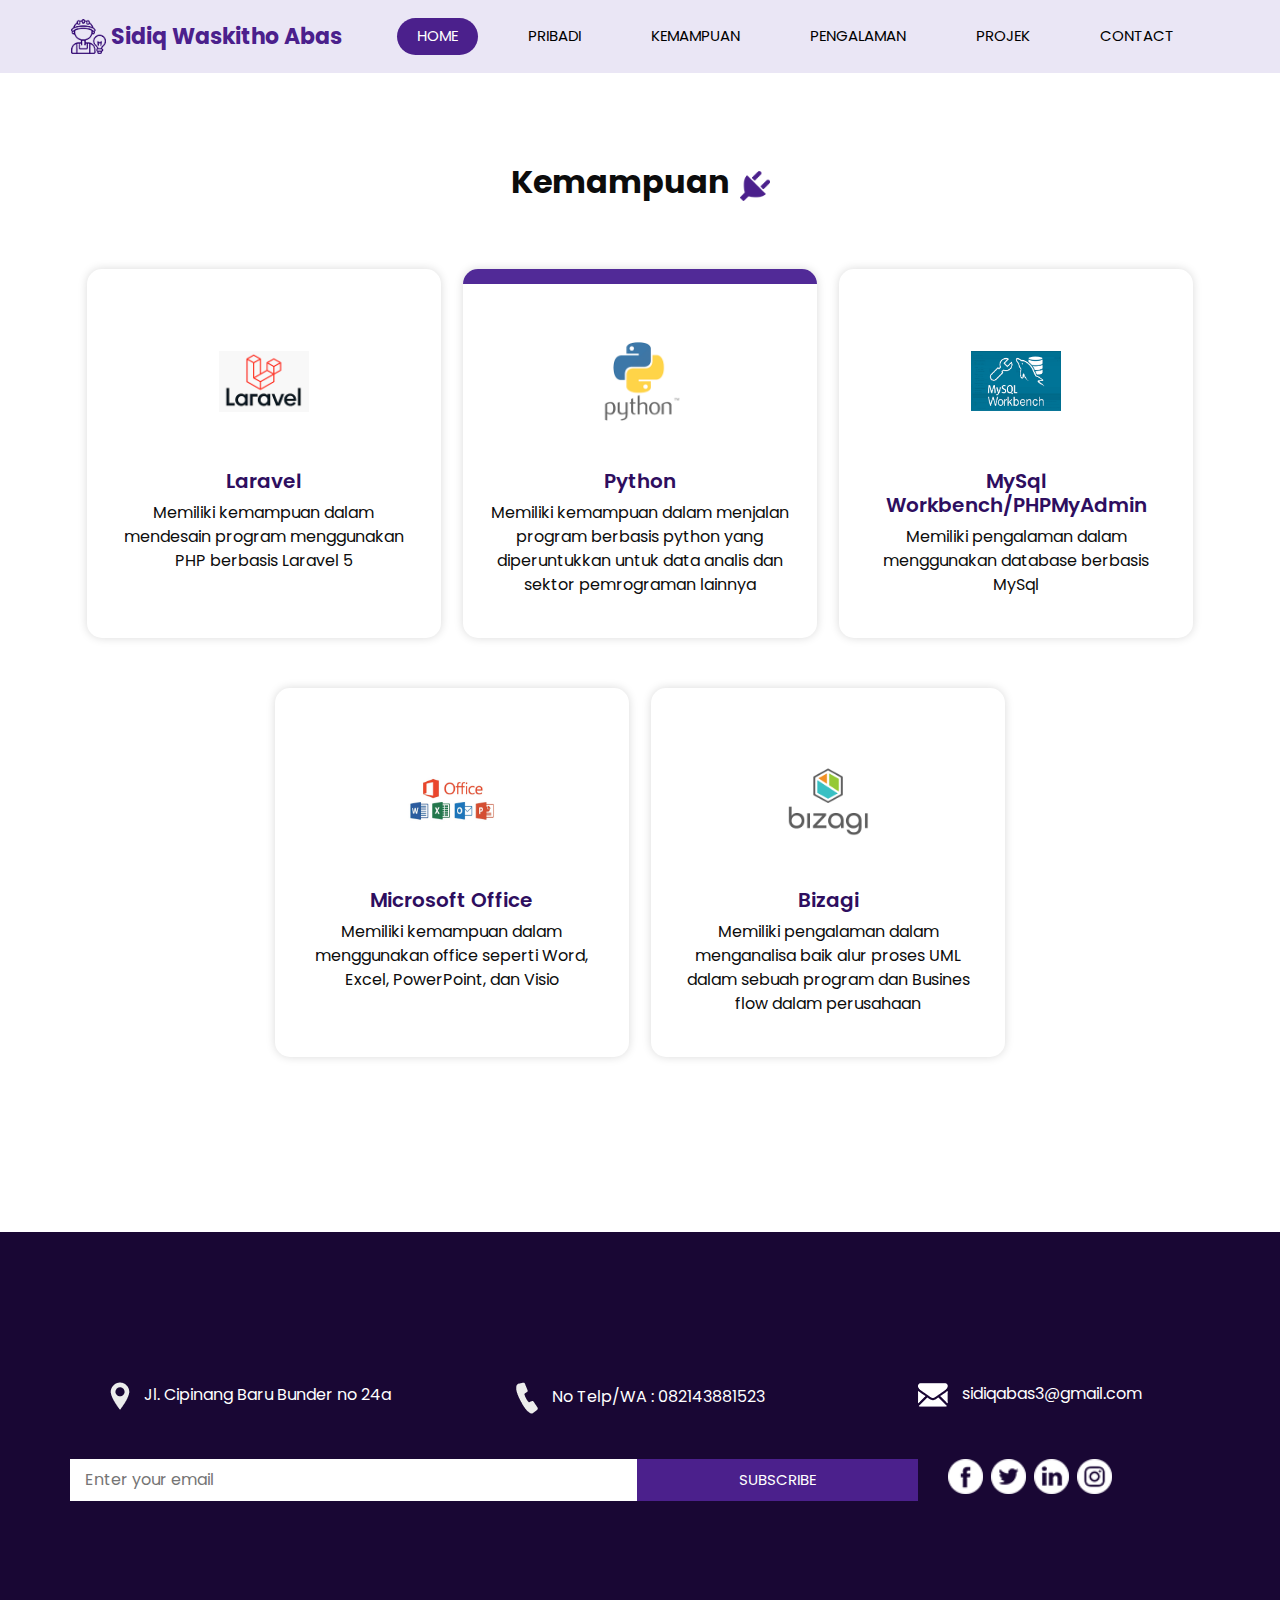
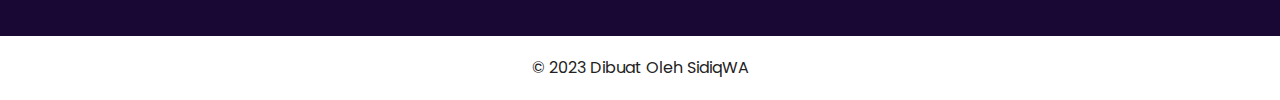
<file: service.html>
<!DOCTYPE html>
<html>

<head>
  <!-- Basic -->
  <meta charset="utf-8" />
  <meta http-equiv="X-UA-Compatible" content="IE=edge" />
  <!-- Mobile Metas -->
  <meta name="viewport" content="width=device-width, initial-scale=1, shrink-to-fit=no" />
  <!-- Site Metas -->
  <meta name="keywords" content="" />
  <meta name="description" content="" />
  <meta name="author" content="" />

  <title>Sidiq Waskitho Abas</title>

  <!-- slider stylesheet -->
  <link rel="stylesheet" type="text/css" href="https://cdnjs.cloudflare.com/ajax/libs/OwlCarousel2/2.1.3/assets/owl.carousel.min.css" />

  <!-- bootstrap core css -->
  <link rel="stylesheet" type="text/css" href="css/bootstrap.css" />

  <!-- fonts style -->
  <link href="https://fonts.googleapis.com/css?family=Poppins:400,600,700&display=swap" rel="stylesheet">
  <!-- Custom styles for this template -->
  <link href="css/style.css" rel="stylesheet" />
  <!-- responsive style -->
  <link href="css/responsive.css" rel="stylesheet" />
</head>

<body class="sub_page">

  <div class="hero_area">
    <!-- header section strats -->
    <header class="header_section">
      <div class="container">
        <nav class="navbar navbar-expand-lg custom_nav-container ">
          <a class="navbar-brand" href="index.html">
            <img src="images/logo.png" alt="">
            <span>
              Sidiq Waskitho Abas
            </span>
          </a>
          <button class="navbar-toggler" type="button" data-toggle="collapse" data-target="#navbarSupportedContent" aria-controls="navbarSupportedContent" aria-expanded="false" aria-label="Toggle navigation">
            <span class="s-1"> </span>
            <span class="s-2"> </span>
            <span class="s-3"> </span>
          </button>

          <div class="collapse navbar-collapse" id="navbarSupportedContent">
            <div class="d-flex ml-auto flex-column flex-lg-row align-items-center">
              <ul class="navbar-nav  ">
                <li class="nav-item active">
                  <a class="nav-link" href="index.html">Home <span class="sr-only">(current)</span></a>
                </li>
                <li class="nav-item">
                  <a class="nav-link" href="about.html"> Pribadi</a>
                </li>
                <li class="nav-item">
                  <a class="nav-link" href="service.html"> Kemampuan</a>
                </li>
                <li class="nav-item">
                  <a class="nav-link" href="xp.html"> Pengalaman</a>
                </li>
                <li class="nav-item">
                  <a class="nav-link" href="blog.html"> Projek</a>
                </li>
                <li class="nav-item">
                  <a class="nav-link" href="contact.html"> Contact</a>
                </li>
              </ul>
            </div>
          </div>
        </nav>
      </div>
    </header>
    <!-- end header section -->
  </div>


  <!-- service section -->
  <section class="service_section layout_padding">
    <div class="container">
      <div class="heading_container">
        <h2>
          Kemampuan
        </h2>
        <img src="images/plug.png" alt="">
      </div>

      <div class="service_container">
        <div class="box">
          <div class="img-box">
            <img src="images/Laravel.png" class="img1" alt="">
          </div>
          <div class="detail-box">
            <h5>
              Laravel
            </h5>
            <p>
              Memiliki kemampuan dalam mendesain program menggunakan PHP berbasis
              Laravel 5
            </p>
          </div>
        </div>
        <div class="box active">
          <div class="img-box">
            <img src="images/Python.png" class="img1" alt="">
          </div>
          <div class="detail-box">
            <h5>
              Python
            </h5>
            <p>
              Memiliki kemampuan dalam menjalan program berbasis python yang diperuntukkan untuk data analis dan sektor pemrograman lainnya
            </p>
          </div>
        </div>
        <div class="box">
          <div class="img-box">
            <img src="images/MySql Workbenc.png" class="img1" alt="">
          </div>
          <div class="detail-box">
            <h5>
              MySql Workbench/PHPMyAdmin
            </h5>
            <p>
              Memiliki pengalaman dalam menggunakan database berbasis MySql
            </p>
          </div>
        </div>
        <div class="box ">
          <div class="img-box">
            <img src="images/MS Office.png" class="img1" alt="">
          </div>
          <div class="detail-box">
            <h5>
              Microsoft Office
            </h5>
            <p>
              Memiliki kemampuan dalam menggunakan office seperti Word, Excel, PowerPoint, dan Visio
            </p>
          </div>
        </div>
        <div class="box">
          <div class="img-box">
            <img src="images/Screenshot_12.png" class="img1" alt="">
          </div>
          <div class="detail-box">
            <h5>
              Bizagi
            </h5>
            <p>
              Memiliki pengalaman dalam menganalisa baik alur proses UML dalam sebuah program dan Busines flow dalam perusahaan
            </p>
          </div>
        </div>
      </div>
      <div class="btn-box">
      </div>
    </div>
  </section>
  <!-- end service section -->


  <!-- info section -->

  <section class="info_section layout_padding">
    <div class="container">
      <div class="info_contact">
        <div class="row">
          <div class="col-md-4">
            <a href="">
              <img src="images/location-white.png" alt="">
              <span>
                Jl. Cipinang Baru Bunder no 24a
              </span>
            </a>
          </div>
          <div class="col-md-4">
            <a href="">
              <img src="images/telephone-white.png" alt="">
              <span>
                No Telp/WA : 082143881523
              </span>
            </a>
          </div>
          <div class="col-md-4">
            <a href="">
              <img src="images/envelope-white.png" alt="">
              <span>
                sidiqabas3@gmail.com
              </span>
            </a>
          </div>
        </div>
      </div>
      <div class="row">
        <div class="col-md-8 col-lg-9">
          <div class="info_form">
            <form action="">
              <input type="text" placeholder="Enter your email">
              <button>
                subscribe
              </button>
            </form>
          </div>
        </div>
        <div class="col-md-4 col-lg-3">
          <div class="info_social">
            <div>
              <a href="https://web.facebook.com/sidiqabas.sidiqabas">
                <img src="images/fb.png" alt="">
              </a>
            </div>
            <div>
              <a href="https://twitter.com/sidiqwa">
                <img src="images/twitter.png" alt="">
              </a>
            </div>
            <div>
              <a href="https://www.linkedin.com/in/sidiq-waskitho-abas-36477a172">
                <img src="images/linkedin.png" alt="">
              </a>
            </div>
            <div>
              <a href="https://www.instagram.com/ibassiwa/">
                <img src="images/instagram.png" alt="">
              </a>
            </div>
          </div>
        </div>
      </div>

    </div>
  </section>

  <!-- end info section -->

  <!-- footer section -->
  <!-- footer section -->
  <footer class="container-fluid footer_section">
    <div class="container">
      <div class="row">
        <div class="col-lg-7 col-md-9 mx-auto">
          <p>
            &copy; 2023 Dibuat Oleh SidiqWA
          </p>
        </div>
      </div>
    </div>
  </footer>
  <!-- footer section -->


  <script src="js/jquery-3.4.1.min.js"></script>
  <script src="js/bootstrap.js"></script>


</body>

</html>
</file>
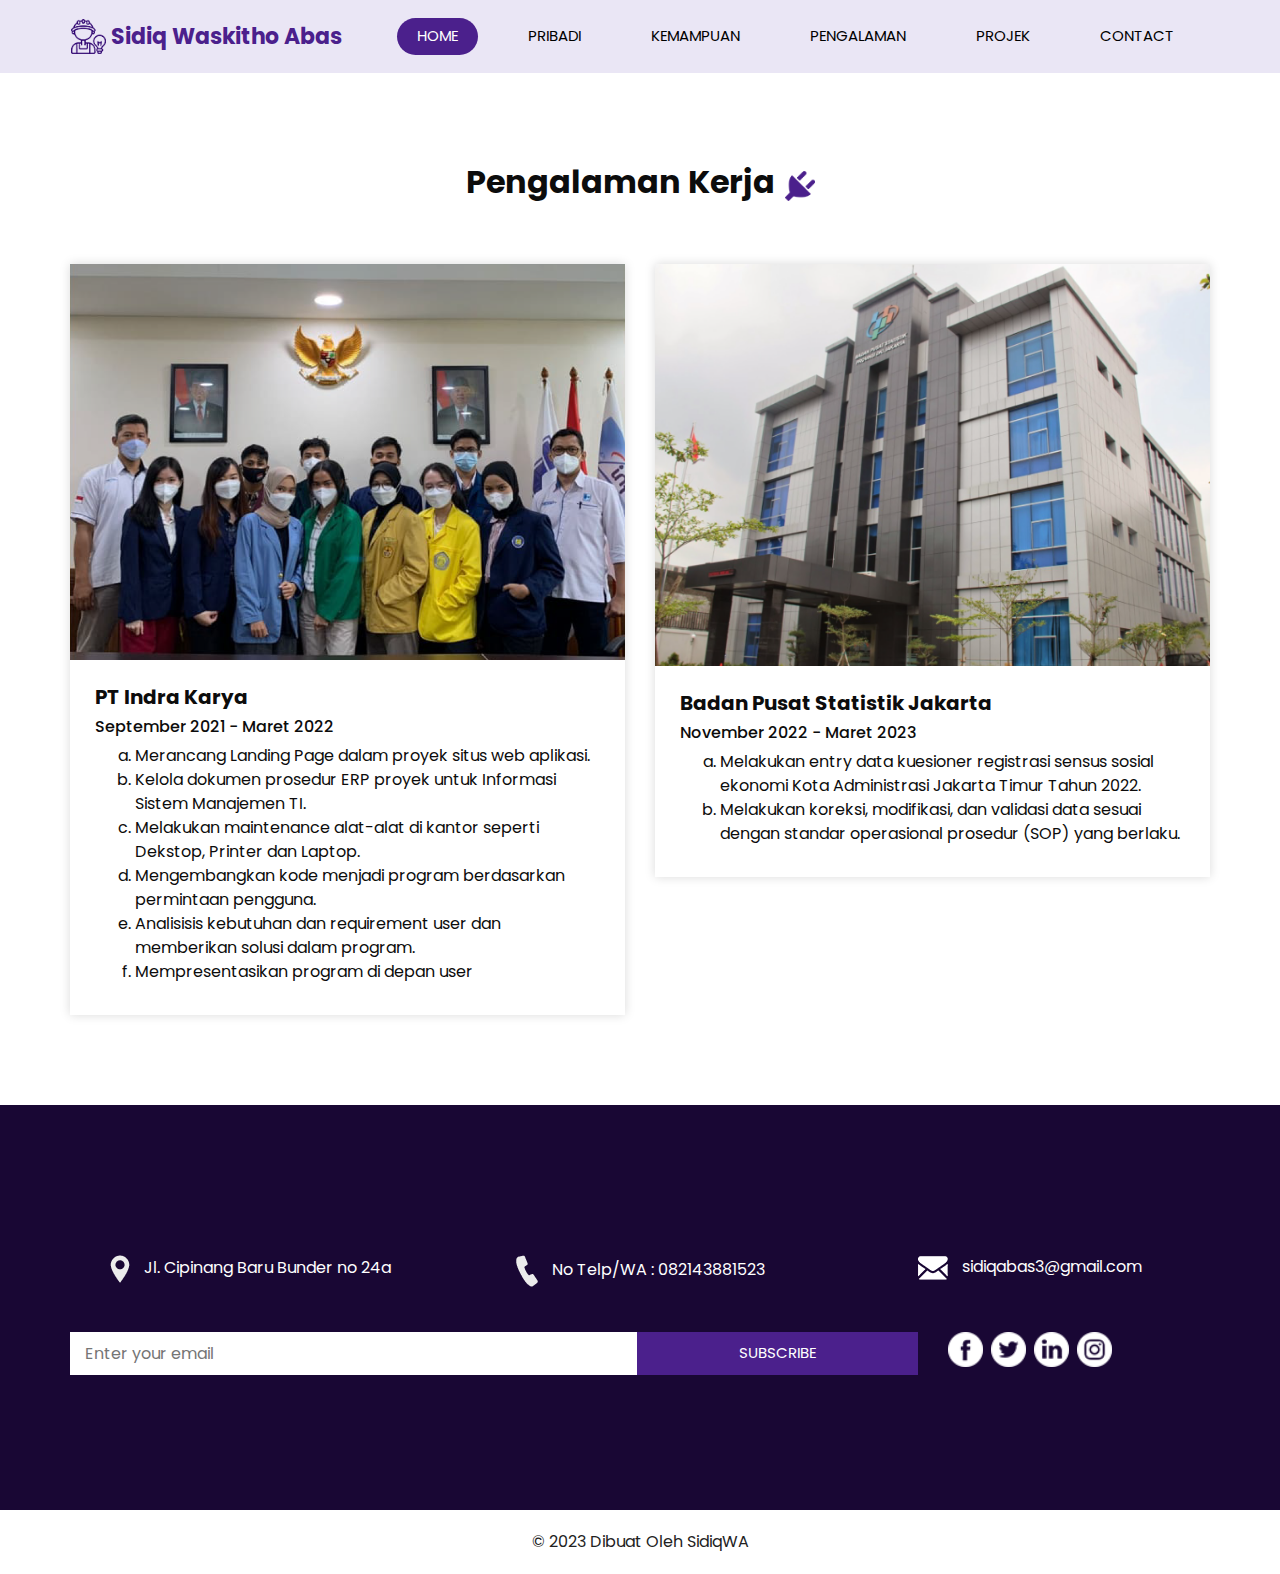
<file: xp.html>
<!DOCTYPE html>
<html>

<head>
  <!-- Basic -->
  <meta charset="utf-8" />
  <meta http-equiv="X-UA-Compatible" content="IE=edge" />
  <!-- Mobile Metas -->
  <meta name="viewport" content="width=device-width, initial-scale=1, shrink-to-fit=no" />
  <!-- Site Metas -->
  <meta name="keywords" content="" />
  <meta name="description" content="" />
  <meta name="author" content="" />

  <title>Sidiq Waskitho Abas</title>

  <!-- slider stylesheet -->
  <link rel="stylesheet" type="text/css" href="https://cdnjs.cloudflare.com/ajax/libs/OwlCarousel2/2.1.3/assets/owl.carousel.min.css" />

  <!-- bootstrap core css -->
  <link rel="stylesheet" type="text/css" href="css/bootstrap.css" />

  <!-- fonts style -->
  <link href="https://fonts.googleapis.com/css?family=Poppins:400,600,700&display=swap" rel="stylesheet">
  <!-- Custom styles for this template -->
  <link href="css/style.css" rel="stylesheet" />
  <!-- responsive style -->
  <link href="css/responsive.css" rel="stylesheet" />
</head>

<body class="sub_page">

  <div class="hero_area">
    <!-- header section strats -->
    <header class="header_section">
      <div class="container">
        <nav class="navbar navbar-expand-lg custom_nav-container ">
          <a class="navbar-brand" href="index.html">
            <img src="images/logo.png" alt="">
            <span>
              Sidiq Waskitho Abas
            </span>
          </a>
          <button class="navbar-toggler" type="button" data-toggle="collapse" data-target="#navbarSupportedContent" aria-controls="navbarSupportedContent" aria-expanded="false" aria-label="Toggle navigation">
            <span class="s-1"> </span>
            <span class="s-2"> </span>
            <span class="s-3"> </span>
          </button>

          <div class="collapse navbar-collapse" id="navbarSupportedContent">
            <div class="d-flex ml-auto flex-column flex-lg-row align-items-center">
              <ul class="navbar-nav  ">
                <li class="nav-item active">
                  <a class="nav-link" href="index.html">Home <span class="sr-only">(current)</span></a>
                </li>
                <li class="nav-item">
                  <a class="nav-link" href="about.html"> Pribadi</a>
                </li>
                <li class="nav-item">
                  <a class="nav-link" href="service.html"> Kemampuan</a>
                </li>
                <li class="nav-item">
                  <a class="nav-link" href="xp.html"> Pengalaman</a>
                </li>
                <li class="nav-item">
                  <a class="nav-link" href="blog.html"> Projek</a>
                </li>
                <li class="nav-item">
                  <a class="nav-link" href="contact.html"> Contact</a>
                </li>
              </ul>
            </div>
          </div>
        </nav>
      </div>
    </header>
    <!-- end header section -->
  </div>




  <!-- xp section -->

  <section class="xp_section layout_padding">
    <div class="container">
      <div class="heading_container">
        <h2>
          Pengalaman Kerja
        </h2>
        <img src="images/plug.png" alt="">
      </div>
      <div class="row">
        <div class="col-md-6">
          <div class="box">
            <div class="img-box">
              <img src="images/indrakarya.png" alt="">
            </div>
            <div class="detail-box">
              <h5>
                PT Indra Karya
              </h5>
              <h6>September 2021 - Maret 2022</h6>
              <ol type='a'>
                <li>Merancang Landing Page dalam proyek situs web aplikasi.</li>
                <li>Kelola dokumen prosedur ERP proyek untuk Informasi Sistem Manajemen TI.</li>
                <li>Melakukan maintenance alat-alat di kantor seperti Dekstop, Printer dan Laptop.</li>
                <li>Mengembangkan kode menjadi program berdasarkan permintaan pengguna.</li>
                <li>Analisisis kebutuhan dan requirement user dan memberikan solusi dalam program.</li>
                <li>Mempresentasikan program di depan user</li>
              </ol>
            </div>
          </div>
        </div>
        <div class="col-md-6">
          <div class="box">
            <div class="img-box">
              <img src="images/bpssenen.png" alt="">
            </div>
            <div class="detail-box">
              <h5>
                Badan Pusat Statistik Jakarta
              </h5>
              <h6>November 2022 - Maret 2023</h6>
              <ol type='a'>
                <li>Melakukan entry data kuesioner registrasi sensus sosial ekonomi Kota Administrasi Jakarta Timur Tahun 2022.</li>
                <li>Melakukan koreksi, modifikasi, dan validasi data sesuai dengan standar operasional prosedur (SOP) yang berlaku.</li>
              </ol>
            </div>
          </div>
        </div>
      </div>
    </div>
  </section>

  <!-- end xp section -->






  <!-- info section -->

  <section class="info_section layout_padding">
    <div class="container">
      <div class="info_contact">
        <div class="row">
          <div class="col-md-4">
            <a href="">
              <img src="images/location-white.png" alt="">
              <span>
                Jl. Cipinang Baru Bunder no 24a
              </span>
            </a>
          </div>
          <div class="col-md-4">
            <a href="">
              <img src="images/telephone-white.png" alt="">
              <span>
                No Telp/WA : 082143881523
              </span>
            </a>
          </div>
          <div class="col-md-4">
            <a href="">
              <img src="images/envelope-white.png" alt="">
              <span>
                sidiqabas3@gmail.com
              </span>
            </a>
          </div>
        </div>
      </div>
      <div class="row">
        <div class="col-md-8 col-lg-9">
          <div class="info_form">
            <form action="">
              <input type="text" placeholder="Enter your email">
              <button>
                subscribe
              </button>
            </form>
          </div>
        </div>
        <div class="col-md-4 col-lg-3">
          <div class="info_social">
            <div>
              <a href="https://web.facebook.com/sidiqabas.sidiqabas">
                <img src="images/fb.png" alt="">
              </a>
            </div>
            <div>
              <a href="https://twitter.com/sidiqwa">
                <img src="images/twitter.png" alt="">
              </a>
            </div>
            <div>
              <a href="https://www.linkedin.com/in/sidiq-waskitho-abas-36477a172">
                <img src="images/linkedin.png" alt="">
              </a>
            </div>
            <div>
              <a href="https://www.instagram.com/ibassiwa/">
                <img src="images/instagram.png" alt="">
              </a>
            </div>
          </div>
        </div>
      </div>

    </div>
  </section>

  <!-- end info section -->


  <!-- footer section -->
 <!-- footer section -->
 <footer class="container-fluid footer_section">
  <div class="container">
    <div class="row">
      <div class="col-lg-7 col-md-9 mx-auto">
        <p>
          &copy; 2023 Dibuat Oleh SidiqWA
        </p>
      </div>
    </div>
  </div>
</footer>
  <!-- footer section -->


  <script src="js/jquery-3.4.1.min.js"></script>
  <script src="js/bootstrap.js"></script>

</body>

</html>
</file>
<file: css/style.css>
body {
  font-family: "Poppins", sans-serif;
  color: #0c0c0c;
  background-color: #ffffff;
}

.layout_padding {
  padding-top: 90px;
  padding-bottom: 90px;
}

.layout_padding2 {
  padding-top: 45px;
  padding-bottom: 45px;
}

.layout_padding2-top {
  padding-top: 45px;
}

.layout_padding2-bottom {
  padding-bottom: 45px;
}

.layout_padding-top {
  padding-top: 90px;
}

.layout_padding-bottom {
  padding-bottom: 90px;
}

.heading_container {
  display: -webkit-box;
  display: -ms-flexbox;
  display: flex;
  -webkit-box-pack: start;
      -ms-flex-pack: start;
          justify-content: flex-start;
  -webkit-box-align: center;
      -ms-flex-align: center;
          align-items: center;
  text-align: center;
}

.heading_container h2 {
  position: relative;
  font-weight: bold;
  margin-right: 10px;
}

.heading_container img {
  width: 30px;
}

/*header section*/
.hero_area {
  height: 98vh;
  position: relative;
  display: -webkit-box;
  display: -ms-flexbox;
  display: flex;
  -webkit-box-orient: vertical;
  -webkit-box-direction: normal;
      -ms-flex-direction: column;
          flex-direction: column;
  background-color: #eae6f5;
}

.sub_page .hero_area {
  height: auto;
}

.header_section .container {
  padding: 0;
}

.header_section .nav_container {
  margin: 0 auto;
}

.custom_nav-container .navbar-nav .nav-item .nav-link {
  padding: 7px 20px;
  margin: 10px 15px;
  color: #000000;
  text-align: center;
  border-radius: 35px;
  text-transform: uppercase;
  font-size: 15px;
}

.custom_nav-container .navbar-nav .nav-item.active .nav-link, .custom_nav-container .navbar-nav .nav-item:hover .nav-link {
  background-color: #4b208c;
  color: #ffffff;
}

a,
a:hover,
a:focus {
  text-decoration: none;
}

a:hover,
a:focus {
  color: initial;
}

.btn,
.btn:focus {
  outline: none !important;
  -webkit-box-shadow: none;
          box-shadow: none;
}

.custom_nav-container .nav_search-btn {
  background-image: url(../images/search-icon.png);
  background-size: 22px;
  background-repeat: no-repeat;
  background-position-y: 7px;
  width: 35px;
  height: 35px;
  padding: 0;
  border: none;
}

.navbar-brand {
  display: -webkit-box;
  display: -ms-flexbox;
  display: flex;
  -webkit-box-align: center;
      -ms-flex-align: center;
          align-items: center;
}

.navbar-brand img {
  margin-right: 5px;
  width: 35px;
}

.navbar-brand span {
  font-size: 22px;
  font-weight: 700;
  color: #4b208c;
}

.custom_nav-container {
  z-index: 99999;
}

.navbar-expand-lg .navbar-collapse {
  -webkit-box-align: end;
      -ms-flex-align: end;
          align-items: flex-end;
}

.custom_nav-container .navbar-toggler {
  outline: none;
}

.custom_nav-container .navbar-toggler {
  padding: 0;
  width: 37px;
  height: 42px;
}

.custom_nav-container .navbar-toggler span {
  display: block;
  width: 35px;
  height: 4px;
  background-color: #190734;
  margin: 7px 0;
  -webkit-transition: all .3s;
  transition: all .3s;
}

.custom_nav-container .navbar-toggler[aria-expanded="true"] .s-1 {
  -webkit-transform: rotate(45deg);
          transform: rotate(45deg);
  margin: 0;
  margin-bottom: -4px;
}

.custom_nav-container .navbar-toggler[aria-expanded="true"] .s-2 {
  display: none;
}

.custom_nav-container .navbar-toggler[aria-expanded="true"] .s-3 {
  -webkit-transform: rotate(-45deg);
          transform: rotate(-45deg);
  margin: 0;
  margin-top: -4px;
}

.custom_nav-container .navbar-toggler[aria-expanded="false"] .s-1,
.custom_nav-container .navbar-toggler[aria-expanded="false"] .s-2,
.custom_nav-container .navbar-toggler[aria-expanded="false"] .s-3 {
  -webkit-transform: none;
          transform: none;
}

/*end header section*/
/* slider section */
.slider_section {
  -webkit-box-flex: 1;
      -ms-flex: 1;
          flex: 1;
  display: -webkit-box;
  display: -ms-flexbox;
  display: flex;
  -webkit-box-align: center;
      -ms-flex-align: center;
          align-items: center;
  position: relative;
  z-index: 2;
  color: #3b3a3a;
  padding-bottom: 90px;
}

.slider_section .row {
  -webkit-box-align: center;
      -ms-flex-align: center;
          align-items: center;
}

.slider_section .detail_box {
  color: #000000;
}

.slider_section .detail_box h1 {
  text-transform: uppercase;
  font-weight: bold;
}

.slider_section .detail_box p {
  margin-top: 20px;
}

.slider_section .detail_box a {
  display: inline-block;
  padding: 10px 40px;
  background-color: #4b208c;
  color: #ffffff;
  border-radius: 35px;
  margin-top: 35px;
}

.slider_section .detail_box a:hover {
  background-color: #5625a1;
}

.slider_section .img_container {
  border: 7px solid #7b57b2;
  border-radius: 100%;
  overflow: hidden;
}

.slider_section .img_container div#carouselExampleContarols {
  width: 100%;
  position: unset;
}

.slider_section .img_container .img-box img {
  width: 100%;
}

.slider_section .carousel-control-prev,
.slider_section .carousel-control-next {
  top: initial;
  left: initial;
  bottom: 5%;
  right: 10%;
  width: 45px;
  height: 45px;
  border: none;
  border-radius: 100%;
  opacity: 1;
  background-repeat: no-repeat;
  background-size: 8px;
  background-position: center;
}

.slider_section .carousel-control-prev {
  background-image: url(../images/prev.png);
  background-color: #ffffff;
  -webkit-transform: translate(-85px, 30px);
          transform: translate(-85px, 30px);
}

.slider_section .carousel-control-next {
  background-image: url(../images/next.png);
  background-color: #4b208c;
  -webkit-transform: translate(-45px, 0);
          transform: translate(-45px, 0);
}

.service_section {
  text-align: center;
}

.service_section .heading_container {
  -webkit-box-pack: center;
      -ms-flex-pack: center;
          justify-content: center;
}

.service_section .service_container {
  display: -webkit-box;
  display: -ms-flexbox;
  display: flex;
  -webkit-box-pack: center;
      -ms-flex-pack: center;
          justify-content: center;
  padding: 35px 0;
  -ms-flex-wrap: wrap;
      flex-wrap: wrap;
}

.service_section .service_container .box {
  margin: 25px 1%;
  -ms-flex-preferred-size: 31%;
      flex-basis: 31%;
  padding: 35px 25px 25px;
  border-radius: 15px;
  -webkit-box-shadow: 0 0 10px 0 rgba(0, 0, 0, 0.15);
          box-shadow: 0 0 10px 0 rgba(0, 0, 0, 0.15);
  border-top: 15px solid transparent;
  overflow: hidden;
  -webkit-transition: all .1s;
  transition: all .1s;
}

.service_section .service_container .box .img-box {
  display: -webkit-box;
  display: -ms-flexbox;
  display: flex;
  -webkit-box-pack: center;
      -ms-flex-pack: center;
          justify-content: center;
  -webkit-box-align: center;
      -ms-flex-align: center;
          align-items: center;
  height: 125px;
}

.service_section .service_container .box .img-box img {
  width: 90px;
}

.service_section .service_container .box .detail-box {
  margin-top: 25px;
}

.service_section .service_container .box .detail-box h5 {
  color: #2e0e5f;
  font-weight: 600;
  position: relative;
}

.service_section .service_container .box:hover, .service_section .service_container .box.active {
  border-top: 15px solid #512a97;
}

.service_section .btn-box {
  display: -webkit-box;
  display: -ms-flexbox;
  display: flex;
  -webkit-box-pack: center;
      -ms-flex-pack: center;
          justify-content: center;
  margin-top: 25px;
}

.service_section .btn-box a {
  display: inline-block;
  padding: 10px 35px;
  background-color: #4b208c;
  color: #ffffff;
  border-radius: 35px;
}

.service_section .btn-box a:hover {
  background-color: #5625a1;
}

.about_section {
  background-color: #f3f0f6;
}

.about_section .row {
  -webkit-box-align: center;
      -ms-flex-align: center;
          align-items: center;
}

.about_section .img_container {
  display: -webkit-box;
  display: -ms-flexbox;
  display: flex;
  -webkit-box-orient: vertical;
  -webkit-box-direction: normal;
      -ms-flex-direction: column;
          flex-direction: column;
}

.about_section .img_container .img-box {
  border: 5px solid #7b57b2;
  border-radius: 100%;
  overflow: hidden;
}

.about_section .img_container .img-box.b1 {
  width: 70%;
}

.about_section .img_container .img-box.b2 {
  width: 50%;
  margin-left: auto;
  margin-top: -12%;
}

.about_section .img_container .img-box img {
  width: 100%;
}

.about_section .detail-box {
  margin-right: 15%;
}

.about_section .detail-box p {
  margin-top: 25px;
}

.about_section .detail-box a {
  display: inline-block;
  padding: 10px 35px;
  background-color: #4b208c;
  color: #ffffff;
  border-radius: 5px;
  margin: 25px 0 45px 0;
}

.about_section .detail-box a:hover {
  background-color: #5625a1;
}


.xp_section .heading_container {
  -webkit-box-pack: center;
      -ms-flex-pack: center;
          justify-content: center;
}

.xp_section .heading_container h2::before {
  background-color: #ffffff;
}

.xp_section .box {
  margin-top: 55px;
  background-color: #ffffff;
  -webkit-box-shadow: 0 0 10px 0 rgba(0, 0, 0, 0.15);
          box-shadow: 0 0 10px 0 rgba(0, 0, 0, 0.15);
}

.xp_section .box .img-box {
  position: relative;
}

.xp_section .box .img-box img {
  width: 100%;
}

.xp_section .box .detail-box {
  padding: 25px 25px 15px;
}

.xp_section .box .detail-box h5 {
  font-weight: bold;
}


.blog_section .heading_container {
  -webkit-box-pack: center;
      -ms-flex-pack: center;
          justify-content: center;
}

.blog_section .heading_container h2::before {
  background-color: #ffffff;
}

.blog_section .box {
  margin-top: 55px;
  background-color: #ffffff;
  -webkit-box-shadow: 0 0 10px 0 rgba(0, 0, 0, 0.15);
          box-shadow: 0 0 10px 0 rgba(0, 0, 0, 0.15);
}

.blog_section .box .img-box {
  position: relative;
}

.blog_section .box .img-box img {
  width: 100%;
}

.blog_section .box .detail-box {
  padding: 25px 25px 15px;
}

.blog_section .box .detail-box h5 {
  font-weight: bold;
}

.contact_section {
  position: relative;
}

.contact_section form {
  margin-top: 45px;
  padding-right: 35px;
}

.contact_section input {
  width: 100%;
  border: none;
  height: 50px;
  margin-bottom: 25px;
  padding-left: 25px;
  background-color: transparent;
  outline: none;
  color: #101010;
  -webkit-box-shadow: 0px 2px 5px 0px rgba(0, 0, 0, 0.16);
  box-shadow: 0px 2px 5px 0px rgba(0, 0, 0, 0.16);
}

.contact_section input::-webkit-input-placeholder {
  color: #737272;
}

.contact_section input:-ms-input-placeholder {
  color: #737272;
}

.contact_section input::-ms-input-placeholder {
  color: #737272;
}

.contact_section input::placeholder {
  color: #737272;
}

.contact_section input.message-box {
  height: 120px;
}

.contact_section button {
  border: none;
  display: inline-block;
  padding: 12px 45px;
  background-color: #4b208c;
  color: #ffffff;
  border-radius: 0px;
  margin-top: 35px;
}

.contact_section button:hover {
  background-color: #5625a1;
}

.contact_section .map_container {
  height: 100%;
  min-height: 325px;
}

.contact_section .map_container .map-responsive {
  height: 100%;
}

.footer_bg {
  background-image: url(../images/footer-bg.png);
  background-size: cover;
  background-position: top;
}

/* info section */
.info_section {
  background-color: #190734;
  color: #ffffff;
}

.info_section h6 {
  font-weight: bold;
}

.info_section .info_contact {
  margin-top: 60px;
  margin-bottom: 45px;
}

.info_section .info_contact .col-md-4 {
  display: -webkit-box;
  display: -ms-flexbox;
  display: flex;
  -webkit-box-pack: center;
      -ms-flex-pack: center;
          justify-content: center;
}

.info_section .info_contact a {
  color: #ffffff;
}

.info_section .info_contact img {
  max-width: 100%;
  margin-right: 10px;
}

.info_section .info_form {
  margin: 0 auto;
  margin-bottom: 45px;
}

.info_section .info_form h4 {
  text-transform: uppercase;
  text-align: center;
  margin-bottom: 20px;
}

.info_section .info_form form {
  display: -webkit-box;
  display: -ms-flexbox;
  display: flex;
  -webkit-box-align: center;
      -ms-flex-align: center;
          align-items: center;
}

.info_section .info_form form input {
  background-color: #ffffff;
  border: none;
  -webkit-box-flex: 2.5;
      -ms-flex: 2.5;
          flex: 2.5;
  outline: none;
  color: #000000;
  min-height: 42.4px;
  padding-left: 15px;
}

.info_section .info_form form input ::-webkit-input-placeholder {
  color: #ffffff;
  opacity: 0.2;
}

.info_section .info_form form input :-ms-input-placeholder {
  color: #ffffff;
  opacity: 0.2;
}

.info_section .info_form form input ::-ms-input-placeholder {
  color: #ffffff;
  opacity: 0.2;
}

.info_section .info_form form input ::placeholder {
  color: #ffffff;
  opacity: 0.2;
}

.info_section .info_form form button {
  -webkit-box-flex: 1;
      -ms-flex: 1;
          flex: 1;
  border: none;
  display: inline-block;
  padding: 10px 30px;
  background-color: #4b208c;
  color: #ffffff;
  border-radius: 0;
  font-size: 15px;
  text-transform: uppercase;
}

.info_section .info_form form button:hover {
  background-color: #5625a1;
}

.info_section .box {
  display: -webkit-box;
  display: -ms-flexbox;
  display: flex;
}

.info_section .info_social {
  display: -webkit-box;
  display: -ms-flexbox;
  display: flex;
}

.info_section .info_social img {
  width: 35px;
  margin-right: 8px;
}

/* end info section */
/* footer section*/
.footer_section {
  display: -webkit-box;
  display: -ms-flexbox;
  display: flex;
  -webkit-box-pack: center;
      -ms-flex-pack: center;
          justify-content: center;
  position: relative;
}

.footer_section p {
  color: #222222;
  margin: 0 auto;
  text-align: center;
  padding: 20px;
}

.footer_section p a {
  color: #222222;
}
/*# sourceMappingURL=style.css.map */
</file>
<file: css/responsive.css>
@media (max-width: 1120px) {}

@media (max-width: 992px) {

  .hero_area {
    height: auto;
  }

  .header_section {
    padding-top: 10px;
  }

  #navbarSupportedContent {
    margin-top: 25px;
  }

  .slider_section {

    padding-top: 75px;
    padding-bottom: 150px;

  }

  .about_section .img-box {
    margin: 0 5%;
  }

  .about_section .detail-box {
    margin-right: 5%;
  }

  .service_section .service_container .box {
    -ms-flex-preferred-size: 48%;
    flex-basis: 48%;
  }

  .about_section .img_container .img-box.b2 {
    margin-top: -5%;
  }

}

@media (max-width: 768px) {


  .slider_section .detail_box {
    text-align: center;
  }

  .slider_section .img_content {
    margin-top: 55px;
  }

  .contact_section .map_container {
    margin-top: 45px;
  }

  .info_section .info_contact a {
    margin-bottom: 15px;
  }

  .info_section .info_social {
    justify-content: center;
  }

  .service_section .service_container .box {
    flex-basis: 98%;
  }

  .contact_section form {
    padding-right: 0;
  }

  .info_section .info_contact a {
    text-align: center;
  }
}

@media (max-width: 576px) {
  .about_section .img_container .img-box.b1 {
    width: 80%;
  }

  .about_section .img_container .img-box.b2 {
    width: 55%;
  }

  .info_section .info_form form {
    flex-direction: column;
  }

  .info_section .info_form form input {
    width: 100%;
  }

  .info_section .info_form form button {
    margin-top: 15px;
    padding: 10px 40px;
  }
}

@media (max-width: 480px) {}

@media (max-width: 420px) {

  .slider_section .carousel-control-prev,
  .slider_section .carousel-control-next {
    right: 0;
  }
}

@media (max-width: 360px) {}

@media (min-width: 1200px) {
  .container {
    max-width: 1170px;
  }
}
</file>
